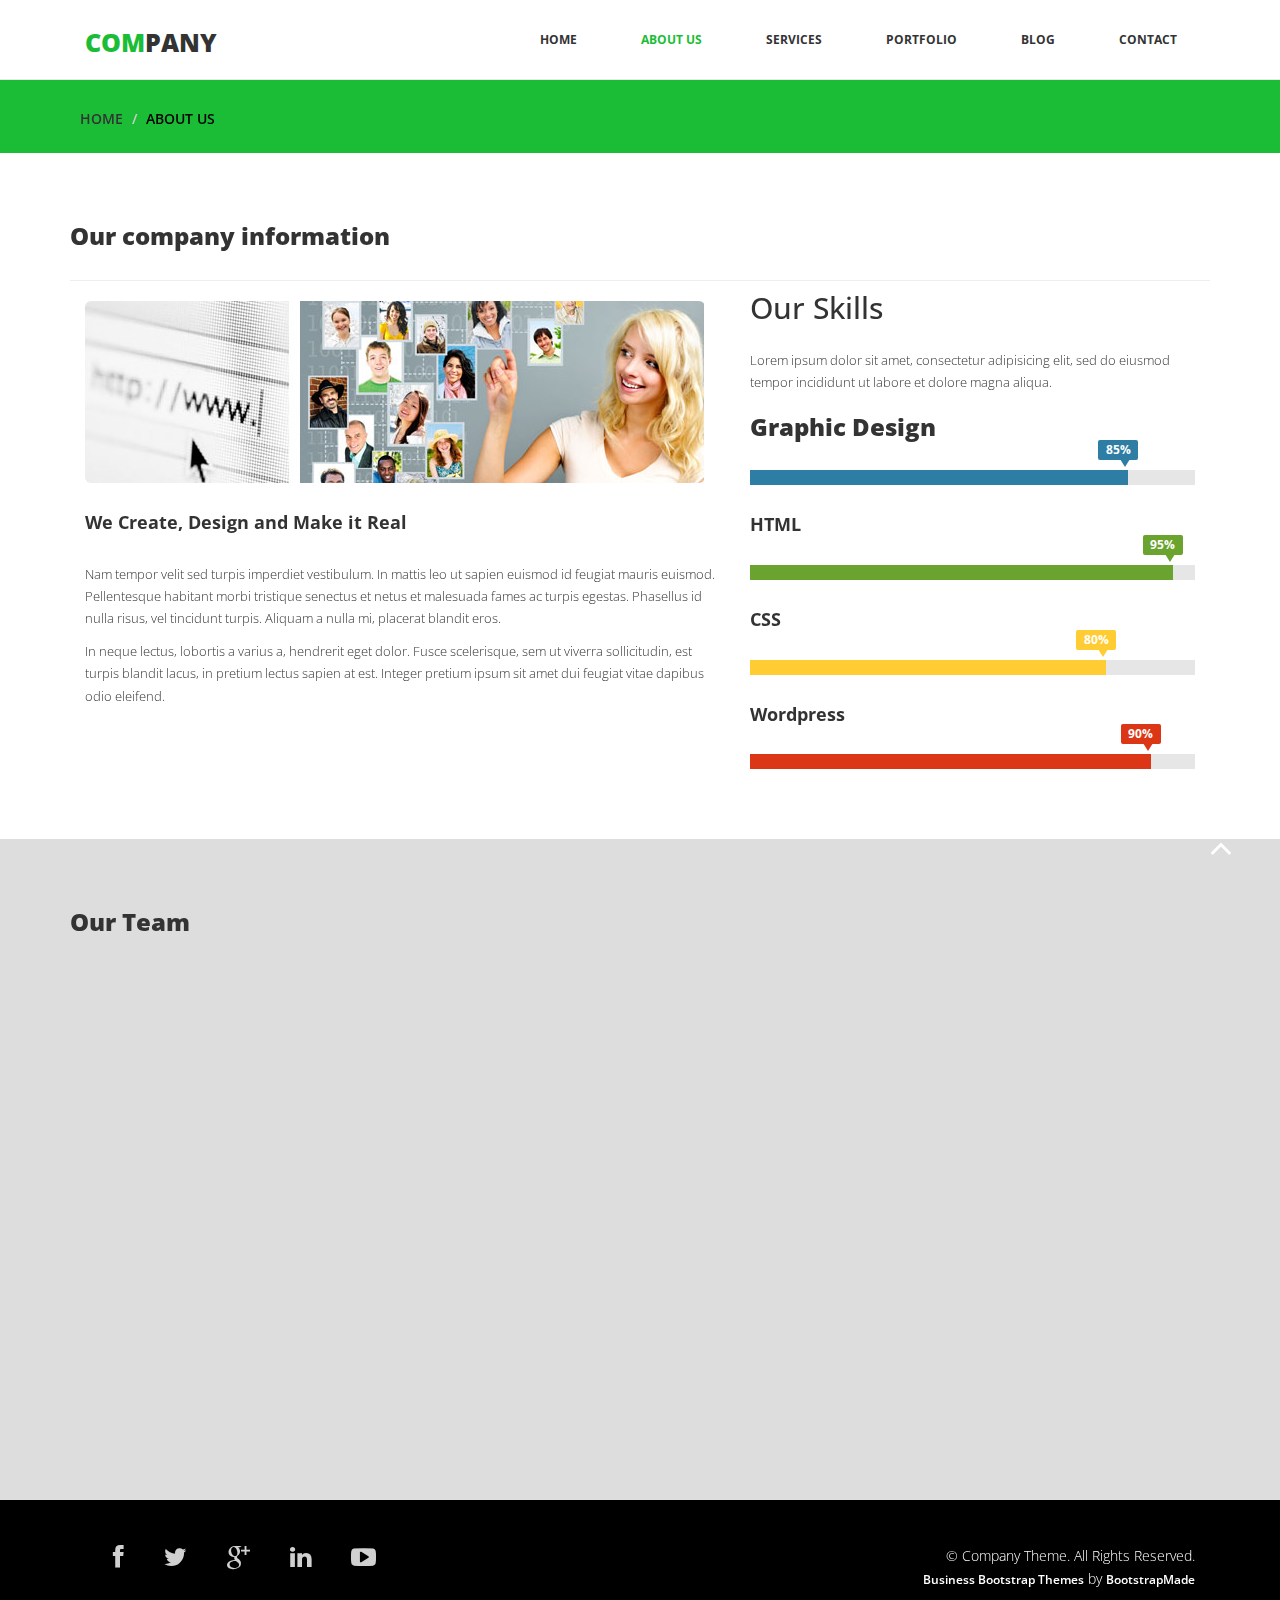
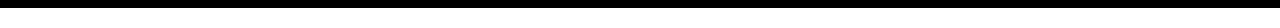
<file: about.html>
<!DOCTYPE html>
<html lang="en">
  <head>
    <meta charset="utf-8">
    <meta http-equiv="X-UA-Compatible" content="IE=edge">
    <meta name="viewport" content="width=device-width, initial-scale=1">
    <title>Company-HTML Bootstrap theme</title>

    <!-- Bootstrap -->
    <link href="css/bootstrap.min.css" rel="stylesheet">
	<link rel="stylesheet" href="css/font-awesome.min.css">
	<link rel="stylesheet" href="css/animate.css">
	<link href="css/prettyPhoto.css" rel="stylesheet">
	<link href="css/style.css" rel="stylesheet" />		
    <!-- =======================================================
        Theme Name: Company
        Theme URL: https://bootstrapmade.com/company-free-html-bootstrap-template/
        Author: BootstrapMade
        Author URL: https://bootstrapmade.com
    ======================================================= -->
  </head>
  <body>
	<header>		
		<nav class="navbar navbar-default navbar-fixed-top" role="navigation">
			<div class="navigation">
				<div class="container">					
					<div class="navbar-header">
						<button type="button" class="navbar-toggle collapsed" data-toggle="collapse" data-target=".navbar-collapse.collapse">
							<span class="sr-only">Toggle navigation</span>
							<span class="icon-bar"></span>
							<span class="icon-bar"></span>
							<span class="icon-bar"></span>
						</button>
						<div class="navbar-brand">
							<a href="index.html"><h1><span>Com</span>pany</h1></a>
						</div>
					</div>
					
					<div class="navbar-collapse collapse">							
						<div class="menu">
							<ul class="nav nav-tabs" role="tablist">
								<li role="presentation"><a href="index.html">Home</a></li>
								<li role="presentation"><a href="about.html" class="active">About Us</a></li>
								<li role="presentation"><a href="services.html">Services</a></li>								
								<li role="presentation"><a href="portfolio.html">Portfolio</a></li>
								<li role="presentation"><a href="blog.html">Blog</a></li>
								<li role="presentation"><a href="contact.html">Contact</a></li>						
							</ul>
						</div>
					</div>						
				</div>
			</div>	
		</nav>		
	</header>
	
	<div id="breadcrumb">
		<div class="container">	
			<div class="breadcrumb">							
				<li><a href="index.html">Home</a></li>
				<li>About Us</li>			
			</div>		
		</div>	
	</div>
	
	<div class="aboutus">
		<div class="container">
			<h3>Our company information</h3>
			<hr>
			<div class="col-md-7 wow fadeInDown" data-wow-duration="1000ms" data-wow-delay="300ms">
				<img src="images/7.jpg" class="img-responsive">
				<h4>We Create, Design and Make it Real</h4>
				<p>Nam tempor velit sed turpis imperdiet vestibulum. In mattis leo ut sapien euismod id feugiat mauris euismod. 
				Pellentesque habitant morbi tristique senectus et netus et malesuada fames ac turpis egestas. 
				Phasellus id nulla risus, vel tincidunt turpis. Aliquam a nulla mi, placerat blandit eros. </p>
				<p>In neque lectus, lobortis a varius a, hendrerit eget dolor. Fusce scelerisque, sem ut viverra sollicitudin, est turpis blandit lacus,
				in pretium lectus sapien at est. 
				Integer pretium ipsum sit amet dui feugiat vitae dapibus odio eleifend.</p>
			</div>
			<div class="col-md-5 wow fadeInDown" data-wow-duration="1000ms" data-wow-delay="600ms">
				<div class="skill">
					<h2>Our Skills</h2>
					<p>Lorem ipsum dolor sit amet, consectetur adipisicing elit, sed do eiusmod tempor incididunt ut labore et dolore magna aliqua.</p>

					<div class="progress-wrap">
						<h3>Graphic Design</h3>
						<div class="progress">
						  <div class="progress-bar  color1" role="progressbar" aria-valuenow="40" aria-valuemin="0" aria-valuemax="100" style="width: 85%">
							<span class="bar-width">85%</span>
						  </div>

						</div>
					</div>

					<div class="progress-wrap">
						<h4>HTML</h4>
						<div class="progress">
						  <div class="progress-bar color2" role="progressbar" aria-valuenow="20" aria-valuemin="0" aria-valuemax="100" style="width: 95%">
						   <span class="bar-width">95%</span>
						  </div>
						</div>
					</div>

					<div class="progress-wrap">
						<h4>CSS</h4>
						<div class="progress">
						  <div class="progress-bar color3" role="progressbar" aria-valuenow="60" aria-valuemin="0" aria-valuemax="100" style="width: 80%">
							<span class="bar-width">80%</span>
						  </div>
						</div>
					</div>

					<div class="progress-wrap">
						<h4>Wordpress</h4>
						<div class="progress">
						  <div class="progress-bar color4" role="progressbar" aria-valuenow="80" aria-valuemin="0" aria-valuemax="100" style="width: 90%">
							<span class="bar-width">90%</span>
						  </div>
						</div>
					</div>
				</div>				
			</div>
		</div>
	</div>
	
	<div class="our-team">
		<div class="container">
			<h3>Our Team</h3>	
			<div class="text-center">
				<div class="col-md-4 wow fadeInDown" data-wow-duration="1000ms" data-wow-delay="300ms">
					<img src="images/services/1.jpg" alt="" >
					<h4>John Doe</h4>
					<p>Lorem ipsum dolor sit amet consectetur adipisicing eil sed deiusmod tempor</p>
				</div>
				<div class="col-md-4 wow fadeInDown" data-wow-duration="1000ms" data-wow-delay="600ms">
					<img src="images/services/2.jpg" alt="" >
					<h4>John Doe</h4>
					<p>Lorem ipsum dolor sit amet consectetur adipisicing eil sed deiusmod tempor</p>
				</div>
				<div class="col-md-4 wow fadeInDown" data-wow-duration="1000ms" data-wow-delay="900ms">
					<img src="images/services/3.jpg" alt="" >
					<h4>John Doe</h4>
					<p>Lorem ipsum dolor sit amet consectetur adipisicing eil sed deiusmod tempor</p>
				</div>
			</div>
		</div>
	</div>
	
	<footer>
		<div class="footer">
			<div class="container">
				<div class="social-icon">
					<div class="col-md-4">
						<ul class="social-network">
							<li><a href="#" class="fb tool-tip" title="Facebook"><i class="fa fa-facebook"></i></a></li>
							<li><a href="#" class="twitter tool-tip" title="Twitter"><i class="fa fa-twitter"></i></a></li>
							<li><a href="#" class="gplus tool-tip" title="Google Plus"><i class="fa fa-google-plus"></i></a></li>
							<li><a href="#" class="linkedin tool-tip" title="Linkedin"><i class="fa fa-linkedin"></i></a></li>
							<li><a href="#" class="ytube tool-tip" title="You Tube"><i class="fa fa-youtube-play"></i></a></li>
						</ul>	
					</div>
				</div>
				
				<div class="col-md-4 col-md-offset-4">
					<div class="copyright">
						&copy; Company Theme. All Rights Reserved.
                        <div class="credits">
                            <!-- 
                                All the links in the footer should remain intact. 
                                You can delete the links only if you purchased the pro version.
                                Licensing information: https://bootstrapmade.com/license/
                                Purchase the pro version with working PHP/AJAX contact form: https://bootstrapmade.com/buy/?theme=Company
                            -->
                            <a href="https://bootstrapmade.com/free-business-bootstrap-themes-website-templates/">Business Bootstrap Themes</a> by <a href="https://bootstrapmade.com/">BootstrapMade</a>
                        </div>
					</div>
				</div>						
			</div>
			<div class="pull-right">
				<a href="#home" class="scrollup"><i class="fa fa-angle-up fa-3x"></i></a>
			</div>
		</div>
	</footer>
	
   <!-- jQuery (necessary for Bootstrap's JavaScript plugins) -->
	<script src="js/jquery-2.1.1.min.js"></script>	
    <!-- Include all compiled plugins (below), or include individual files as needed -->
    <script src="js/bootstrap.min.js"></script>
	<script src="js/jquery.prettyPhoto.js"></script>
    <script src="js/jquery.isotope.min.js"></script>  
	<script src="js/wow.min.js"></script>
	<script src="js/functions.js"></script>
	
</body>
</html>
</file>
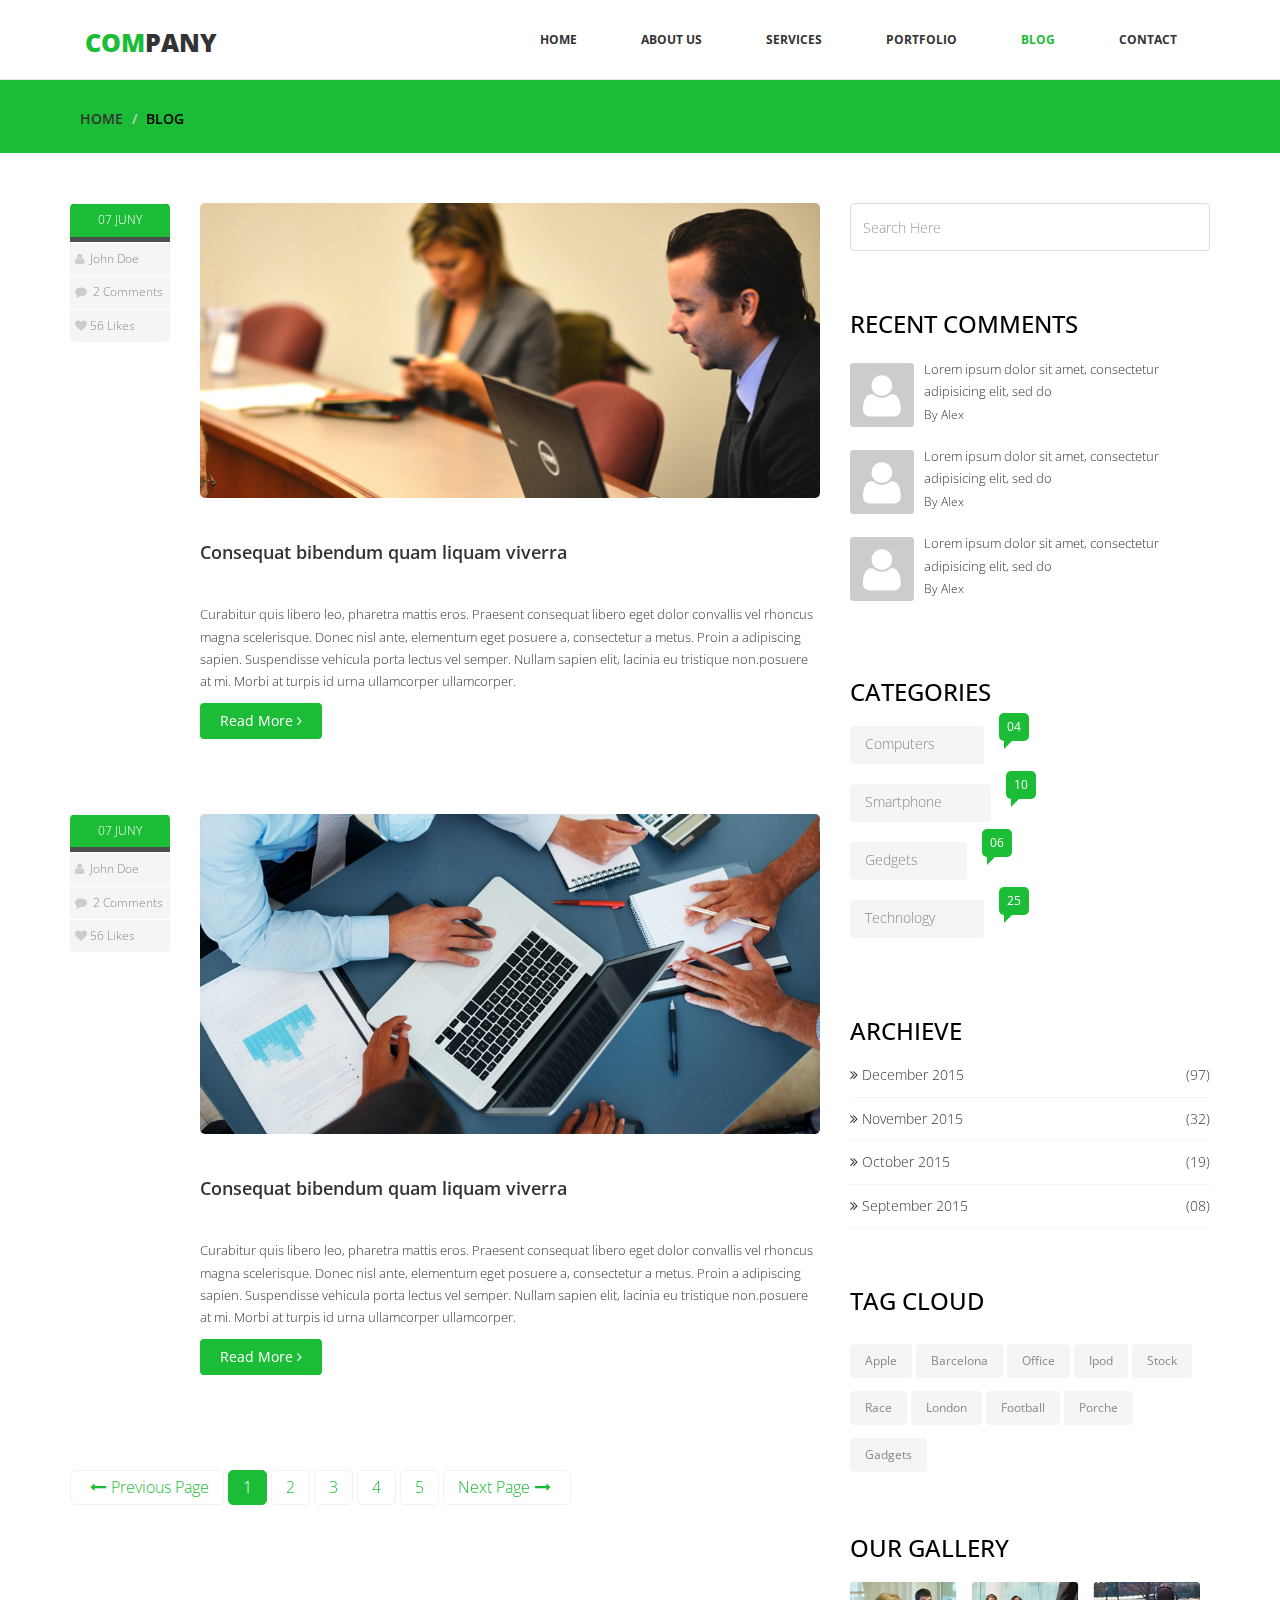
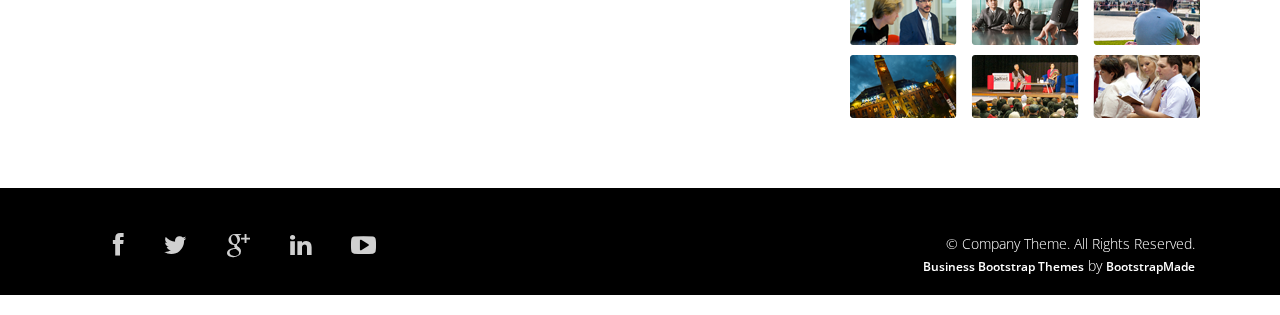
<file: blog.html>
<!DOCTYPE html>
<html lang="en">
  <head>
    <meta charset="utf-8">
    <meta http-equiv="X-UA-Compatible" content="IE=edge">
    <meta name="viewport" content="width=device-width, initial-scale=1">
   <title>Company-HTML Bootstrap theme</title>

    <!-- Bootstrap -->
    <link href="css/bootstrap.min.css" rel="stylesheet">
	<link rel="stylesheet" href="css/font-awesome.min.css">
	<link rel="stylesheet" href="css/animate.css">
	<link href="css/prettyPhoto.css" rel="stylesheet">
	<link href="css/style.css" rel="stylesheet" />		
    <!-- =======================================================
        Theme Name: Company
        Theme URL: https://bootstrapmade.com/company-free-html-bootstrap-template/
        Author: BootstrapMade
        Author URL: https://bootstrapmade.com
    ======================================================= -->
  </head>
  <body>
	<header>		
		<nav class="navbar navbar-default navbar-fixed-top" role="navigation">
			<div class="navigation">
				<div class="container">					
					<div class="navbar-header">
						<button type="button" class="navbar-toggle collapsed" data-toggle="collapse" data-target=".navbar-collapse.collapse">
							<span class="sr-only">Toggle navigation</span>
							<span class="icon-bar"></span>
							<span class="icon-bar"></span>
							<span class="icon-bar"></span>
						</button>
						<div class="navbar-brand">
							<a href="index.html"><h1><span>Com</span>pany</h1></a>
						</div>
					</div>
					
					<div class="navbar-collapse collapse">							
						<div class="menu">
							<ul class="nav nav-tabs" role="tablist">
								<li role="presentation"><a href="index.html">Home</a></li>
								<li role="presentation"><a href="about.html">About Us</a></li>
								<li role="presentation"><a href="services.html">Services</a></li>								
								<li role="presentation"><a href="portfolio.html">Portfolio</a></li>
								<li role="presentation"><a href="blog.html" class="active">Blog</a></li>
								<li role="presentation"><a href="contact.html">Contact</a></li>						
							</ul>
						</div>
					</div>						
				</div>
			</div>	
		</nav>		
	</header>
	
	<div id="breadcrumb">
		<div class="container">	
			<div class="breadcrumb">							
				<li><a href="index.html">Home</a></li>
				<li>Blog</li>			
			</div>		
		</div>	
	</div>
	
	<section id="blog" class="container">
        <div class="blog">
            <div class="row">
                 <div class="col-md-8">
                    <div class="blog-item">
                        <div class="row">
                            <div class="col-xs-12 col-sm-2">
                                <div class="entry-meta">
                                    <span id="publish_date">07  JUNY</span>
                                    <span><i class="fa fa-user"></i> <a href="#">John Doe</a></span>
                                    <span><i class="fa fa-comment"></i> <a href="#">2 Comments</a></span>
                                    <span><i class="fa fa-heart"></i><a href="#">56 Likes</a></span>
                                </div>
                            </div>
                                
                            <div class="col-xs-12 col-sm-10 blog-content">
                                <a href="#"><img class="img-responsive img-blog" src="images/blog/blog1.jpg" width="100%" alt="" /></a>
                                <h4>Consequat bibendum quam liquam viverra</h4>
                                <p>Curabitur quis libero leo, pharetra mattis eros. Praesent consequat libero eget dolor convallis vel rhoncus magna scelerisque. Donec nisl ante, elementum eget posuere a, consectetur a metus. Proin a adipiscing sapien. Suspendisse vehicula porta lectus vel semper. Nullam sapien elit, lacinia eu tristique non.posuere at mi. Morbi at turpis id urna ullamcorper ullamcorper.</p>
                                <a class="btn btn-primary readmore">Read More <i class="fa fa-angle-right"></i></a>
                            </div>
                        </div>    
                    </div><!--/.blog-item-->
                        
                    <div class="blog-item">
                        <div class="row">
                             <div class="col-sm-2">
                                <div class="entry-meta"> 
                                    <span id="publish_date">07  JUNY</span>
                                    <span><i class="fa fa-user"></i> <a href="#">John Doe</a></span>
                                    <span><i class="fa fa-comment"></i> <a href="#">2 Comments</a></span>
                                    <span><i class="fa fa-heart"></i><a href="#">56 Likes</a></span>
                                </div>
                            </div>
                            <div class="col-sm-10 blog-content">
                                <a href=""><img class="img-responsive img-blog" src="images/3.jpg" width="100%" alt="" /></a>
                                <h4>Consequat bibendum quam liquam viverra</h4>
                                <p>Curabitur quis libero leo, pharetra mattis eros. Praesent consequat libero eget dolor convallis vel rhoncus magna scelerisque. Donec nisl ante, elementum eget posuere a, consectetur a metus. Proin a adipiscing sapien. Suspendisse vehicula porta lectus vel semper. Nullam sapien elit, lacinia eu tristique non.posuere at mi. Morbi at turpis id urna ullamcorper ullamcorper.</p>
                                <a class="btn btn-primary readmore">Read More <i class="fa fa-angle-right"></i></a>
                            </div>
                        </div>    
                    </div><!--/.blog-item-->
                        
                    <ul class="pagination pagination-lg">
                        <li><a href="#"><i class="fa fa-long-arrow-left"></i>Previous Page</a></li>
                        <li class="active"><a href="#">1</a></li>
                        <li><a href="#">2</a></li>
                        <li><a href="#">3</a></li>
                        <li><a href="#">4</a></li>
                        <li><a href="#">5</a></li>
                        <li><a href="#">Next Page<i class="fa fa-long-arrow-right"></i></a></li>
                    </ul><!--/.pagination-->
                </div><!--/.col-md-8-->

                <aside class="col-md-4">
                    <div class="widget search">
                        <form role="form">
                            <input type="text" class="form-control search_box" autocomplete="off" placeholder="Search Here">
                        </form>
                    </div><!--/.search-->
    				
    				<div class="widget categories">
                        <h3>Recent Comments</h3>
                        <div class="row">
                            <div class="col-sm-12">
                                <div class="single_comments">
                                    <img src="images/blog/avatar3.png" alt=""  />
                                    <p>Lorem ipsum dolor sit amet, consectetur adipisicing elit, sed do </p>
                                    <div class="entry-meta small muted">
                                        <span>By <a href="#">Alex</a></span>
                                    </div>
                                </div>
                                <div class="single_comments">
                                    <img src="images/blog/avatar3.png" alt=""  />
                                    <p>Lorem ipsum dolor sit amet, consectetur adipisicing elit, sed do </p>
                                    <div class="entry-meta small muted">
                                        <span>By <a href="#">Alex</a></span> 
                                    </div>
                                </div>
                                <div class="single_comments">
                                    <img src="images/blog/avatar3.png" alt=""  />
                                    <p>Lorem ipsum dolor sit amet, consectetur adipisicing elit, sed do </p>
                                    <div class="entry-meta small muted">
                                        <span>By <a href="#">Alex</a></span>
                                    </div>
                                </div>
                                
                            </div>
                        </div>                     
                    </div><!--/.recent comments-->
                     

                    <div class="widget categories">
                        <h3>Categories</h3>
                        <div class="row">
                            <div class="col-sm-6">
                                <ul class="blog_category">
                                    <li><a href="#">Computers <span class="badge">04</span></a></li>
                                    <li><a href="#">Smartphone <span class="badge">10</span></a></li>
                                    <li><a href="#">Gedgets <span class="badge">06</span></a></li>
                                    <li><a href="#">Technology <span class="badge">25</span></a></li>
                                </ul>
                            </div>
                        </div>                     
                    </div><!--/.categories-->
    				
    				<div class="widget archieve">
                        <h3>Archieve</h3>
                        <div class="row">
                            <div class="col-sm-12">
                                <ul class="blog_archieve">
                                    <li><a href="#"><i class="fa fa-angle-double-right"></i> December 2015 <span class="pull-right">(97)</span></a></li>
                                    <li><a href="#"><i class="fa fa-angle-double-right"></i> November 2015 <span class="pull-right">(32)</span></a></li>
                                    <li><a href="#"><i class="fa fa-angle-double-right"></i> October 2015 <span class="pull-right">(19)</span></a></li>
                                    <li><a href="#"><i class="fa fa-angle-double-right"></i> September 2015 <span class="pull-right">(08)</span></a></li>
                                </ul>
                            </div>
                        </div>                     
                    </div><!--/.archieve-->
    				
                    <div class="widget tags">
                        <h3>Tag Cloud</h3>
                        <ul class="tag-cloud">
                            <li><a class="btn btn-xs btn-primary" href="#">Apple</a></li>
                            <li><a class="btn btn-xs btn-primary" href="#">Barcelona</a></li>
                            <li><a class="btn btn-xs btn-primary" href="#">Office</a></li>
                            <li><a class="btn btn-xs btn-primary" href="#">Ipod</a></li>
                            <li><a class="btn btn-xs btn-primary" href="#">Stock</a></li>
                            <li><a class="btn btn-xs btn-primary" href="#">Race</a></li>
                            <li><a class="btn btn-xs btn-primary" href="#">London</a></li>
                            <li><a class="btn btn-xs btn-primary" href="#">Football</a></li>
                            <li><a class="btn btn-xs btn-primary" href="#">Porche</a></li>
                            <li><a class="btn btn-xs btn-primary" href="#">Gadgets</a></li>
                        </ul>
                    </div><!--/.tags-->
    				
    				<div class="widget blog_gallery">
                        <h3>Our Gallery</h3>
                        <ul class="sidebar-gallery">
                            <li><a href="#"><img src="images/blog/gallery1.png" alt="" /></a></li>
                            <li><a href="#"><img src="images/blog/gallery2.png" alt="" /></a></li>
                            <li><a href="#"><img src="images/blog/gallery3.png" alt="" /></a></li>
                            <li><a href="#"><img src="images/blog/gallery4.png" alt="" /></a></li>
                            <li><a href="#"><img src="images/blog/gallery5.png" alt="" /></a></li>
                            <li><a href="#"><img src="images/blog/gallery6.png" alt="" /></a></li>
                        </ul>
                    </div><!--/.blog_gallery-->
    			</aside>  
            </div><!--/.row-->
        </div>
    </section><!--/#blog-->
	
	<footer>
		<div class="footer">
			<div class="container">
				<div class="social-icon">
					<div class="col-md-4">
						<ul class="social-network">
							<li><a href="#" class="fb tool-tip" title="Facebook"><i class="fa fa-facebook"></i></a></li>
							<li><a href="#" class="twitter tool-tip" title="Twitter"><i class="fa fa-twitter"></i></a></li>
							<li><a href="#" class="gplus tool-tip" title="Google Plus"><i class="fa fa-google-plus"></i></a></li>
							<li><a href="#" class="linkedin tool-tip" title="Linkedin"><i class="fa fa-linkedin"></i></a></li>
							<li><a href="#" class="ytube tool-tip" title="You Tube"><i class="fa fa-youtube-play"></i></a></li>
						</ul>	
					</div>
				</div>
				
				<div class="col-md-4 col-md-offset-4">
					<div class="copyright">
						&copy; Company Theme. All Rights Reserved.
                        <div class="credits">
                            <!-- 
                                All the links in the footer should remain intact. 
                                You can delete the links only if you purchased the pro version.
                                Licensing information: https://bootstrapmade.com/license/
                                Purchase the pro version with working PHP/AJAX contact form: https://bootstrapmade.com/buy/?theme=Company
                            -->
                            <a href="https://bootstrapmade.com/free-business-bootstrap-themes-website-templates/">Business Bootstrap Themes</a> by <a href="https://bootstrapmade.com/">BootstrapMade</a>
                        </div>
					</div>
				</div>						
			</div>
			<div class="pull-right">
				<a href="#home" class="scrollup"><i class="fa fa-angle-up fa-3x"></i></a>
			</div>
		</div>
	</footer>
	
   <!-- jQuery (necessary for Bootstrap's JavaScript plugins) -->
	<script src="js/jquery-2.1.1.min.js"></script>
	<script src="js/jquery.js"></script>	
    <!-- Include all compiled plugins (below), or include individual files as needed -->
    <script src="js/bootstrap.min.js"></script>
	<script src="js/jquery.prettyPhoto.js"></script>
    <script src="js/jquery.isotope.min.js"></script>  
	<script src="js/wow.min.js"></script>
	<script src="js/functions.js"></script>
	
</body>
</html>
</file>
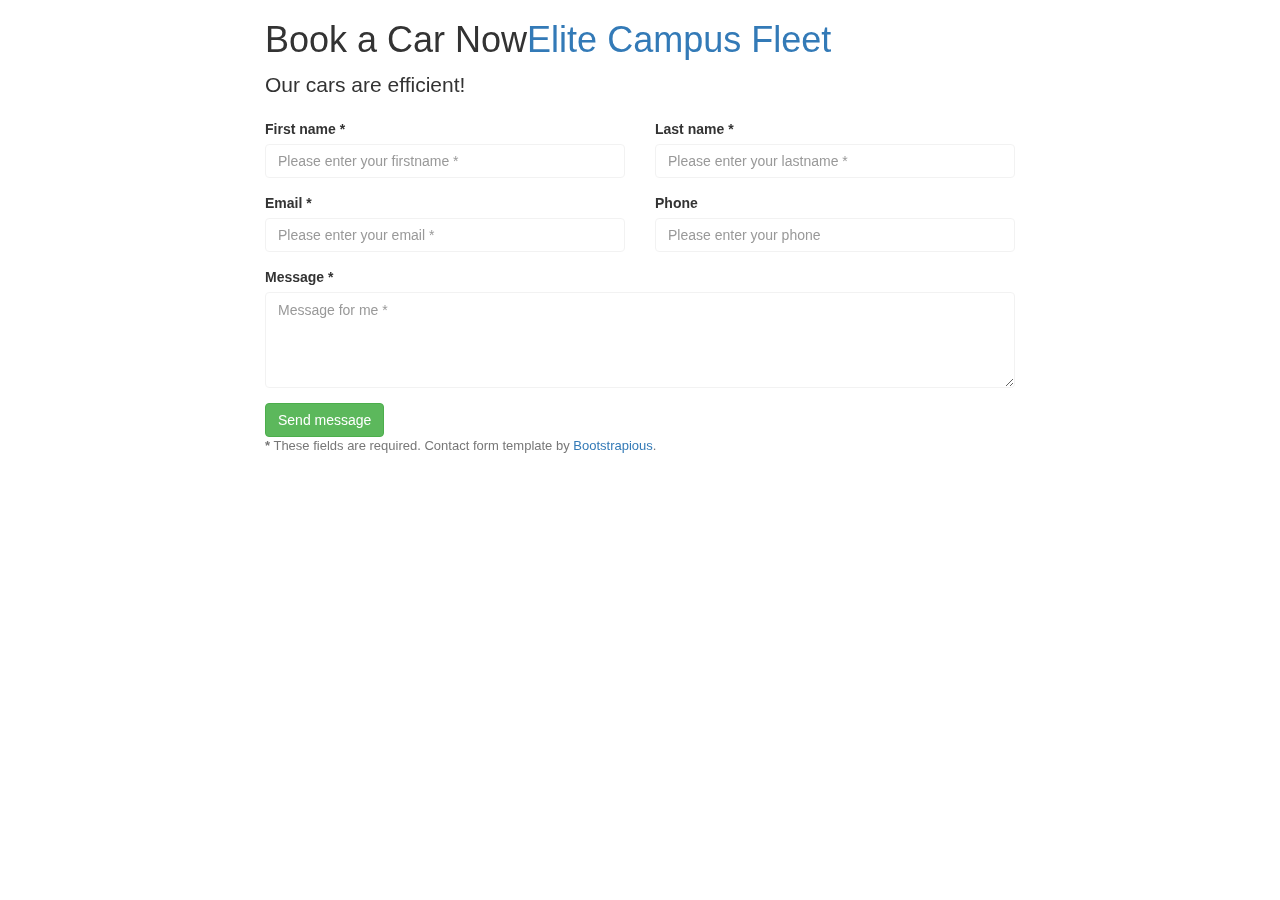
<file: getcar.html>
<!DOCTYPE html>
<html lang="en">
  <head>
    <meta charset="utf-8">
    <meta http-equiv="X-UA-Compatible" content="IE=edge">
    <meta name="viewport" content="width=device-width, initial-scale=1">
    <title>Company-HTML Bootstrap theme</title>

    <!-- Bootstrap -->
    <link href="css/bootstrap.min.css" rel="stylesheet">
	<link rel="stylesheet" href="css/font-awesome.min.css">
	<link rel="stylesheet" href="css/animate.css">
	<link href="css/prettyPhoto.css" rel="stylesheet">
	<link href="css/style.css" rel="stylesheet" />	

        <link href="https://maxcdn.bootstrapcdn.com/bootstrap/3.3.6/css/bootstrap.min.css" rel="stylesheet">
        <link href='https://fonts.googleapis.com/css?family=Lato:300,400,700' rel='stylesheet' type='text/css'>


    <body>

        <div class="container">

            <div class="row">

                <div class="col-lg-8 col-lg-offset-2">

                    <h1>Book a Car Now<a href="http://bootstrapious.com">Elite Campus Fleet</a></h1>

                    <p class="lead">Our cars are efficient!</p>

                    <!-- We're going to place the form here in the next step -->
                   <form id="contact-form" method="post" action="contact.php" role="form">

    <div class="messages"></div>

    <div class="controls">

        <div class="row">
            <div class="col-md-6">
                <div class="form-group">
                    <label for="form_name">First name *</label>
                    <input id="form_name" type="text" name="name" class="form-control" placeholder="Please enter your firstname *" required="required" data-error="Firstname is required.">
                    <div class="help-block with-errors"></div>
                </div>
            </div>
            <div class="col-md-6">
                <div class="form-group">
                    <label for="form_lastname">Last name *</label>
                    <input id="form_lastname" type="text" name="surname" class="form-control" placeholder="Please enter your lastname *" required="required" data-error="Lastname is required.">
                    <div class="help-block with-errors"></div>
                </div>
            </div>
        </div>
        <div class="row">
            <div class="col-md-6">
                <div class="form-group">
                    <label for="form_email">Email *</label>
                    <input id="form_email" type="email" name="email" class="form-control" placeholder="Please enter your email *" required="required" data-error="Valid email is required.">
                    <div class="help-block with-errors"></div>
                </div>
            </div>
            <div class="col-md-6">
                <div class="form-group">
                    <label for="form_phone">Phone</label>
                    <input id="form_phone" type="tel" name="phone" class="form-control" placeholder="Please enter your phone">
                    <div class="help-block with-errors"></div>
                </div>
            </div>
        </div>
        <div class="row">
            <div class="col-md-12">
                <div class="form-group">
                    <label for="form_message">Message *</label>
                    <textarea id="form_message" name="message" class="form-control" placeholder="Message for me *" rows="4" required="required" data-error="Please,leave us a message."></textarea>
                    <div class="help-block with-errors"></div>
                </div>
            </div>
            <div class="col-md-12">
                <input type="submit" class="btn btn-success btn-send" value="Send message">
            </div>
        </div>
        <div class="row">
            <div class="col-md-12">
                <p class="text-muted"><strong>*</strong> These fields are required. Contact form template by <a href="http://bootstrapious.com" target="_blank">Bootstrapious</a>.</p>
            </div>
        </div>
    </div>

</form>

                </div>

            </div>

        </div>



    <script src="https://code.jquery.com/jquery-1.12.0.min.js"></script>
        <script src="https://maxcdn.bootstrapcdn.com/bootstrap/3.3.6/js/bootstrap.min.js"></script>

    <!-- jQuery (necessary for Bootstrap's JavaScript plugins) -->
    <script src="js/jquery-2.1.1.min.js"></script>  
    <!-- Include all compiled plugins (below), or include individual files as needed -->
    <script src="js/bootstrap.min.js"></script>
    <script src="js/jquery.prettyPhoto.js"></script>
    <script src="js/jquery.isotope.min.js"></script>  
    <script src="js/wow.min.js"></script>
    <script src="js/functions.js"></script>
    
</body>
</html>
</file>
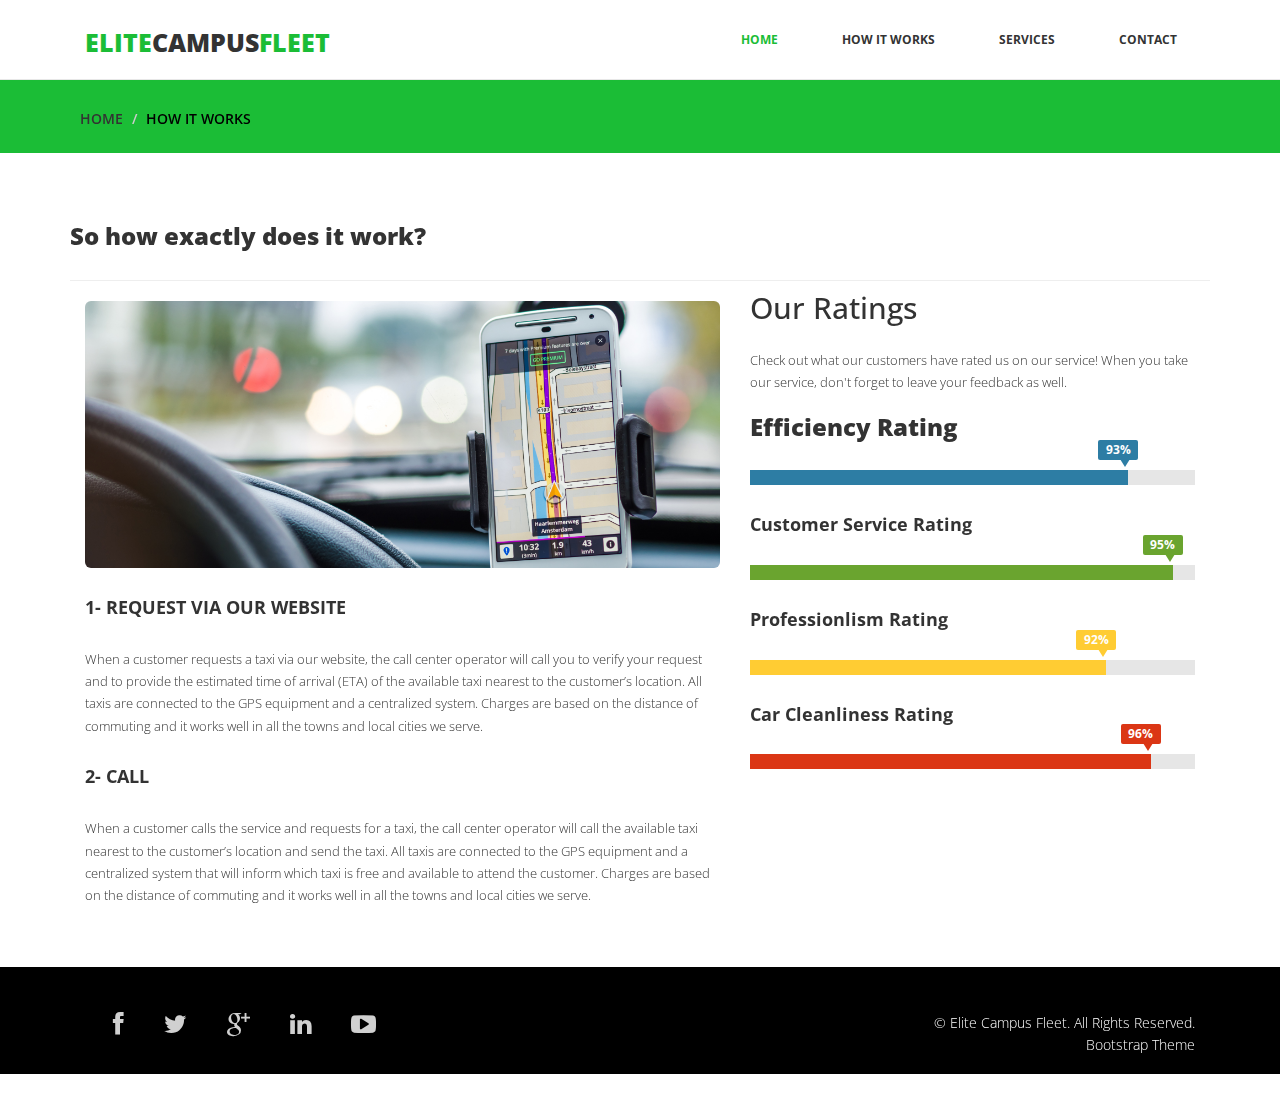
<file: howitworks.html>
<!DOCTYPE html>
<html lang="en">
  <head>
    <meta charset="utf-8">
    <meta http-equiv="X-UA-Compatible" content="IE=edge">
    <meta name="viewport" content="width=device-width, initial-scale=1">
    <title>How it Works?</title>

    <!-- Bootstrap -->
    <link href="css/bootstrap.min.css" rel="stylesheet">
	<link rel="stylesheet" href="css/font-awesome.min.css">
	<link rel="stylesheet" href="css/animate.css">
	<link href="css/prettyPhoto.css" rel="stylesheet">
	<link href="css/style.css" rel="stylesheet" />		
    <!-- =======================================================
        Theme Name: Company
        Theme URL: https://bootstrapmade.com/company-free-html-bootstrap-template/
        Author: BootstrapMade
        Author URL: https://bootstrapmade.com
    ======================================================= -->
  </head>
  <body>
	<header>		
		<nav class="navbar navbar-default navbar-fixed-top" role="navigation">
			<div class="navigation">
				<div class="container">					
					<div class="navbar-header">
						<button type="button" class="navbar-toggle collapsed" data-toggle="collapse" data-target=".navbar-collapse.collapse">
							<span class="sr-only">Toggle navigation</span>
							<span class="icon-bar"></span>
							<span class="icon-bar"></span>
							<span class="icon-bar"></span>
						</button>
							<div class="navbar-brand">
							<a href="index.html"><h1><span>Elite</span>Campus<span>Fleet</span></h1></a>
						</div>
					</div>
					
					<div class="navbar-collapse collapse">							
						<div class="menu">
							<ul class="nav nav-tabs" role="tablist">
							<li role="presentation"><a href="index.html" class="active">Home</a></li>
								<li role="presentation"><a href="howitworks.html">How it Works</a></li>
								<li role="presentation"><a href="services.html">Services</a></li>
								<li role="presentation"><a href="contact.html">Contact</a></li>						
							</ul>
						</div>
					</div>						
				</div>
			</div>	
		</nav>		
	</header>
	
	<div id="breadcrumb">
		<div class="container">	
			<div class="breadcrumb">							
				<li><a href="index.html">Home</a></li>
				<li>How it Works</li>			
			</div>		
		</div>	
	</div>
	
	<div class="aboutus">
		<div class="container">
			<h3>So how exactly does it work?</h3>
			<hr>
			<div class="col-md-7 wow fadeInDown" data-wow-duration="1000ms" data-wow-delay="300ms">
				<img src="images/navigation-car-drive-road.jpg" class="img-responsive">
				<h4>1- REQUEST VIA OUR WEBSITE</h4>
				<p>When a customer requests a taxi via our website, the call center operator will call you to verify your request and to provide the estimated time of arrival (ETA) of the available taxi nearest to the customer’s location. All taxis are connected to the GPS equipment and a centralized system. Charges are based on the distance of commuting and it works well in all the towns and local cities we serve.</p>
				<h4>2- CALL</h4>
				<p>When a customer calls the service and requests for a taxi, the call center operator will call the available taxi nearest to the customer’s location and send the taxi. All taxis are connected to the GPS equipment and a centralized system that will inform which taxi is free and available to attend the customer. Charges are based on the distance of commuting and it works well in all the towns and local cities we serve.</p>
			</div>
			<div class="col-md-5 wow fadeInDown" data-wow-duration="1000ms" data-wow-delay="600ms">
				<div class="skill">
					<h2>Our Ratings</h2>
					<p>Check out what our customers have rated us on our service! When you take our service, don't forget to leave your feedback as well.</p>

					<div class="progress-wrap">
						<h3>Efficiency Rating</h3>
						<div class="progress">
						  <div class="progress-bar  color1" role="progressbar" aria-valuenow="40" aria-valuemin="0" aria-valuemax="100" style="width: 85%">
							<span class="bar-width">93%</span>
						  </div>

						</div>
					</div>

					<div class="progress-wrap">
						<h4>Customer Service Rating</h4>
						<div class="progress">
						  <div class="progress-bar color2" role="progressbar" aria-valuenow="20" aria-valuemin="0" aria-valuemax="100" style="width: 95%">
						   <span class="bar-width">95%</span>
						  </div>
						</div>
					</div>

					<div class="progress-wrap">
						<h4>Professionlism Rating</h4>
						<div class="progress">
						  <div class="progress-bar color3" role="progressbar" aria-valuenow="60" aria-valuemin="0" aria-valuemax="100" style="width: 80%">
							<span class="bar-width">92%</span>
						  </div>
						</div>
					</div>

					<div class="progress-wrap">
						<h4>Car Cleanliness Rating</h4>
						<div class="progress">
						  <div class="progress-bar color4" role="progressbar" aria-valuenow="80" aria-valuemin="0" aria-valuemax="100" style="width: 90%">
							<span class="bar-width">96%</span>
						  </div>
						</div>
					</div>
				</div>				
			</div>
		</div>
	</div>
	
	<!--<div class="our-team">
		<div class="container">
			<h3>Our Team</h3>	
			<div class="text-center">
				<div class="col-md-4 wow fadeInDown" data-wow-duration="1000ms" data-wow-delay="300ms">
					<img src="images/services/1.jpg" alt="" >
					<h4>John Doe</h4>
					<p>Lorem ipsum dolor sit amet consectetur adipisicing eil sed deiusmod tempor</p>
				</div>
				<div class="col-md-4 wow fadeInDown" data-wow-duration="1000ms" data-wow-delay="600ms">
					<img src="images/services/2.jpg" alt="" >
					<h4>John Doe</h4>
					<p>Lorem ipsum dolor sit amet consectetur adipisicing eil sed deiusmod tempor</p>
				</div>
				<div class="col-md-4 wow fadeInDown" data-wow-duration="1000ms" data-wow-delay="900ms">
					<img src="images/services/3.jpg" alt="" >
					<h4>John Doe</h4>
					<p>Lorem ipsum dolor sit amet consectetur adipisicing eil sed deiusmod tempor</p>
				</div>
			</div>
		</div>
	</div>-->
	
	<footer>
		<div class="footer">
			<div class="container">
				<div class="social-icon">
					<div class="col-md-4">
						<ul class="social-network">
							<li><a href="#" class="fb tool-tip" title="Facebook"><i class="fa fa-facebook"></i></a></li>
							<li><a href="#" class="twitter tool-tip" title="Twitter"><i class="fa fa-twitter"></i></a></li>
							<li><a href="#" class="gplus tool-tip" title="Google Plus"><i class="fa fa-google-plus"></i></a></li>
							<li><a href="#" class="linkedin tool-tip" title="Linkedin"><i class="fa fa-linkedin"></i></a></li>
							<li><a href="#" class="ytube tool-tip" title="You Tube"><i class="fa fa-youtube-play"></i></a></li>
						</ul>	
					</div>
				</div>
				
					<div class="col-md-4 col-md-offset-4">
					<div class="copyright">
						&copy; Elite Campus Fleet. All Rights Reserved.
                        <div class="credits">
                            <!-- 
                                All the links in the footer should remain intact. 
                                You can delete the links only if you purchased the pro version.
                                Licensing information: https://bootstrapmade.com/license/
                                Purchase the pro version with working PHP/AJAX contact form: https://bootstrapmade.com/buy/?theme=Company
                            -->
                            <a href="https://bootstrapmade.com/free-business-bootstrap-themes-website-templates/"></a>Bootstrap Theme<a href="https://bootstrapmade.com/"></a>
                        </div>
					</div>
				</div>						
			</div>
			<div class="pull-right">
				<a href="#home" class="scrollup"><i class="fa fa-angle-up fa-3x"></i></a>
			</div>
		</div>
	</footer>
	
   <!-- jQuery (necessary for Bootstrap's JavaScript plugins) -->
	<script src="js/jquery-2.1.1.min.js"></script>	
    <!-- Include all compiled plugins (below), or include individual files as needed -->
    <script src="js/bootstrap.min.js"></script>
	<script src="js/jquery.prettyPhoto.js"></script>
    <script src="js/jquery.isotope.min.js"></script>  
	<script src="js/wow.min.js"></script>
	<script src="js/functions.js"></script>
	
</body>
</html>
</file>
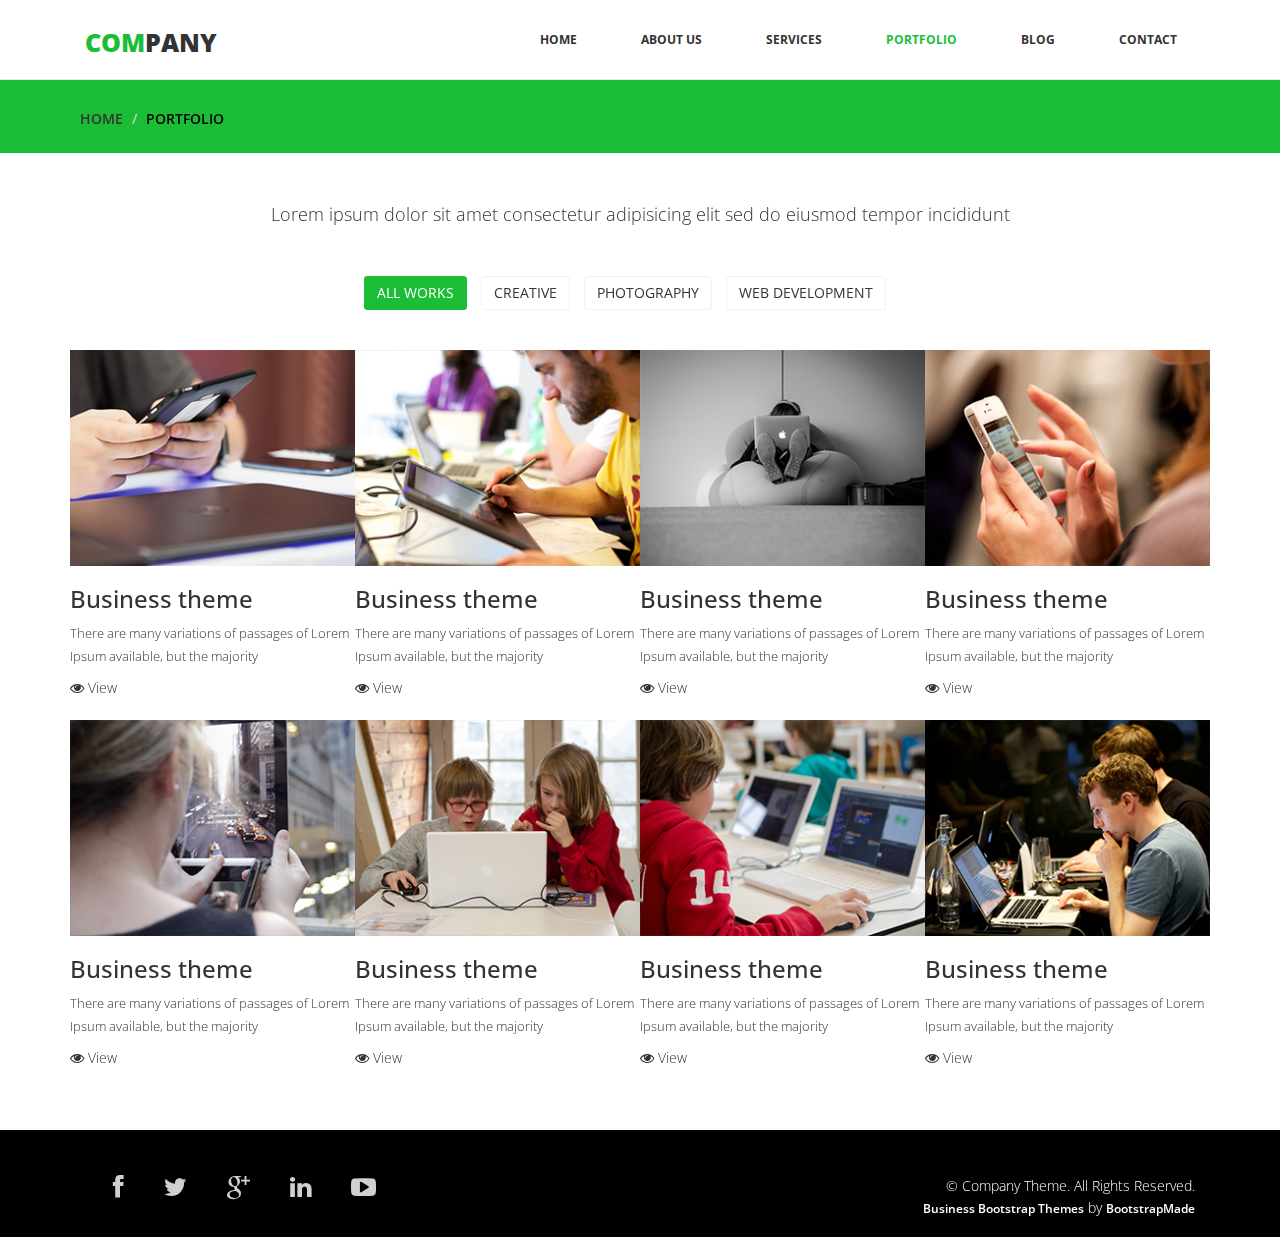
<file: portfolio.html>
<!DOCTYPE html>
<html lang="en">
  <head>
    <meta charset="utf-8">
    <meta http-equiv="X-UA-Compatible" content="IE=edge">
    <meta name="viewport" content="width=device-width, initial-scale=1">
    <title>Company-HTML Bootstrap theme</title>

    <!-- Bootstrap -->
    <link href="css/bootstrap.min.css" rel="stylesheet">
	<link rel="stylesheet" href="css/font-awesome.min.css">
	<link rel="stylesheet" href="css/animate.css">
	<link href="css/prettyPhoto.css" rel="stylesheet">
	<link href="css/style.css" rel="stylesheet" />	
    <!-- =======================================================
        Theme Name: Company
        Theme URL: https://bootstrapmade.com/company-free-html-bootstrap-template/
        Author: BootstrapMade
        Author URL: https://bootstrapmade.com
    ======================================================= -->
  </head>
  <body>
	<header>		
		<nav class="navbar navbar-default navbar-fixed-top" role="navigation">
			<div class="navigation">
				<div class="container">					
					<div class="navbar-header">
						<button type="button" class="navbar-toggle collapsed" data-toggle="collapse" data-target=".navbar-collapse.collapse">
							<span class="sr-only">Toggle navigation</span>
							<span class="icon-bar"></span>
							<span class="icon-bar"></span>
							<span class="icon-bar"></span>
						</button>
						<div class="navbar-brand">
							<a href="index.html"><h1><span>Com</span>pany</h1></a>
						</div>
					</div>
					
					<div class="navbar-collapse collapse">							
						<div class="menu">
							<ul class="nav nav-tabs" role="tablist">
								<li role="presentation"><a href="index.html">Home</a></li>
								<li role="presentation"><a href="about.html">About Us</a></li>
								<li role="presentation"><a href="services.html">Services</a></li>								
								<li role="presentation"><a href="portfolio.html" class="active">Portfolio</a></li>
								<li role="presentation"><a href="blog.html">Blog</a></li>
								<li role="presentation"><a href="contact.html">Contact</a></li>						
							</ul>
						</div>
					</div>						
				</div>
			</div>	
		</nav>		
	</header>
	
	<div id="breadcrumb">
		<div class="container">	
			<div class="breadcrumb">							
				<li><a href="index.html">Home</a></li>
				<li>Portfolio</li>			
			</div>		
		</div>	
	</div>
	
	<section id="portfolio">	
        <div class="container">
            <div class="center">
               <p>Lorem ipsum dolor sit amet consectetur adipisicing elit sed do eiusmod tempor incididunt</p>
            </div>

            <ul class="portfolio-filter text-center">
                <li><a class="btn btn-default active" href="#" data-filter="*">All Works</a></li>
                <li><a class="btn btn-default" href="#" data-filter=".bootstrap">Creative</a></li>
                <li><a class="btn btn-default" href="#" data-filter=".html">Photography</a></li>
                <li><a class="btn btn-default" href="#" data-filter=".wordpress">Web Development</a></li>
            </ul><!--/#portfolio-filter-->
		</div>
		<div class="container">
            <div class="">
                <div class="portfolio-items">
                    <div class="portfolio-item apps col-xs-12 col-sm-4 col-md-3">
                        <div class="recent-work-wrap">
                            <img class="img-responsive" src="images/portfolio/recent/item1.png" alt="">
                            <div class="overlay">
                                <div class="recent-work-inner">
                                    <h3><a href="#">Business theme</a></h3>
                                    <p>There are many variations of passages of Lorem Ipsum available, but the majority</p>
                                    <a class="preview" href="images/portfolio/full/item1.png" rel="prettyPhoto"><i class="fa fa-eye"></i> View</a>
                                </div> 
                            </div>
                        </div>
                    </div><!--/.portfolio-item-->

                    <div class="portfolio-item joomla bootstrap col-xs-12 col-sm-4 col-md-3">
                        <div class="recent-work-wrap">
                            <img class="img-responsive" src="images/portfolio/recent/item2.png" alt="">
                            <div class="overlay">
                                <div class="recent-work-inner">
                                    <h3><a href="#">Business theme</a></h3>
                                    <p>There are many variations of passages of Lorem Ipsum available, but the majority</p>
                                    <a class="preview" href="images/portfolio/full/item2.png" rel="prettyPhoto"><i class="fa fa-eye"></i> View</a>
                                </div> 
                            </div>
                        </div>          
                    </div><!--/.portfolio-item-->

                    <div class="portfolio-item bootstrap wordpress col-xs-12 col-sm-4 col-md-3">
                        <div class="recent-work-wrap">
                            <img class="img-responsive" src="images/portfolio/recent/item3.png" alt="">
                            <div class="overlay">
                                <div class="recent-work-inner">
                                    <h3><a href="#">Business theme</a></h3>
                                    <p>There are many variations of passages of Lorem Ipsum available, but the majority</p>
                                    <a class="preview" href="images/portfolio/full/item3.png" rel="prettyPhoto"><i class="fa fa-eye"></i> View</a>
                                </div> 
                            </div>
                        </div>        
                    </div><!--/.portfolio-item-->

                    <div class="portfolio-item joomla wordpress apps col-xs-12 col-sm-4 col-md-3">
                        <div class="recent-work-wrap">
                            <img class="img-responsive" src="images/portfolio/recent/item4.png" alt="">
                            <div class="overlay">
                                <div class="recent-work-inner">
                                    <h3><a href="#">Business theme</a></h3>
                                    <p>There are many variations of passages of Lorem Ipsum available, but the majority</p>
                                    <a class="preview" href="images/portfolio/full/item4.png" rel="prettyPhoto"><i class="fa fa-eye"></i> View</a>
                                </div> 
                            </div>
                        </div>           
                    </div><!--/.portfolio-item-->
          
                    <div class="portfolio-item joomla html bootstrap col-xs-12 col-sm-4 col-md-3">
                        <div class="recent-work-wrap">
                            <img class="img-responsive" src="images/portfolio/recent/item5.png" alt="">
                            <div class="overlay">
                                <div class="recent-work-inner">
                                    <h3><a href="#">Business theme</a></h3>
                                    <p>There are many variations of passages of Lorem Ipsum available, but the majority</p>
                                    <a class="preview" href="images/portfolio/full/item5.png" rel="prettyPhoto"><i class="fa fa-eye"></i> View</a>
                                </div> 
                            </div>
                        </div>      
                    </div><!--/.portfolio-item-->

                    <div class="portfolio-item wordpress html apps col-xs-12 col-sm-4 col-md-3">
                        <div class="recent-work-wrap">
                            <img class="img-responsive" src="images/portfolio/recent/item6.png" alt="">
                            <div class="overlay">
                                <div class="recent-work-inner">
                                    <h3><a href="#">Business theme</a></h3>
                                    <p>There are many variations of passages of Lorem Ipsum available, but the majority</p>
                                    <a class="preview" href="images/portfolio/full/item6.png" rel="prettyPhoto"><i class="fa fa-eye"></i> View</a>
                                </div> 
                            </div>
                        </div>         
                    </div><!--/.portfolio-item-->

                    <div class="portfolio-item wordpress html col-xs-12 col-sm-4 col-md-3">
                        <div class="recent-work-wrap">
                            <img class="img-responsive" src="images/portfolio/recent/item7.png" alt="">
                            <div class="overlay">
                                <div class="recent-work-inner">
                                    <h3><a href="#">Business theme</a></h3>
                                    <p>There are many variations of passages of Lorem Ipsum available, but the majority</p>
                                    <a class="preview" href="images/portfolio/full/item7.png" rel="prettyPhoto"><i class="fa fa-eye"></i> View</a>
                                </div> 
                            </div>
                        </div>          
                    </div><!--/.portfolio-item-->

                    <div class="portfolio-item wordpress html bootstrap col-xs-12 col-sm-4 col-md-3">
                        <div class="recent-work-wrap">
                            <img class="img-responsive" src="images/portfolio/recent/item8.png" alt="">
                            <div class="overlay">
                                <div class="recent-work-inner">
                                    <h3><a href="#">Business theme</a></h3>
                                    <p>There are many variations of passages of Lorem Ipsum available, but the majority</p>
                                    <a class="preview" href="images/portfolio/full/item8.png" rel="prettyPhoto"><i class="fa fa-eye"></i> View</a>
                                </div> 
                            </div>
                        </div>          
                    </div><!--/.portfolio-item-->
                </div>
            </div>
        </div>
    </section><!--/#portfolio-item-->
	

	<footer>
		<div class="footer">
			<div class="container">
				<div class="social-icon">
					<div class="col-md-4">
						<ul class="social-network">
							<li><a href="#" class="fb tool-tip" title="Facebook"><i class="fa fa-facebook"></i></a></li>
							<li><a href="#" class="twitter tool-tip" title="Twitter"><i class="fa fa-twitter"></i></a></li>
							<li><a href="#" class="gplus tool-tip" title="Google Plus"><i class="fa fa-google-plus"></i></a></li>
							<li><a href="#" class="linkedin tool-tip" title="Linkedin"><i class="fa fa-linkedin"></i></a></li>
							<li><a href="#" class="ytube tool-tip" title="You Tube"><i class="fa fa-youtube-play"></i></a></li>
						</ul>	
					</div>
				</div>
				
				<div class="col-md-4 col-md-offset-4">
					<div class="copyright">
						&copy; Company Theme. All Rights Reserved.
                        <div class="credits">
                            <!-- 
                                All the links in the footer should remain intact. 
                                You can delete the links only if you purchased the pro version.
                                Licensing information: https://bootstrapmade.com/license/
                                Purchase the pro version with working PHP/AJAX contact form: https://bootstrapmade.com/buy/?theme=Company
                            -->
                            <a href="https://bootstrapmade.com/free-business-bootstrap-themes-website-templates/">Business Bootstrap Themes</a> by <a href="https://bootstrapmade.com/">BootstrapMade</a>
                        </div>
					</div>
				</div>						
			</div>
			<div class="pull-right">
				<a href="#home" class="scrollup"><i class="fa fa-angle-up fa-3x"></i></a>
			</div>
		</div>
	</footer>
	
    <!-- jQuery (necessary for Bootstrap's JavaScript plugins) -->
	<script src="js/jquery-2.1.1.min.js"></script>	
    <!-- Include all compiled plugins (below), or include individual files as needed -->
    <script src="js/bootstrap.min.js"></script>
	<script src="js/jquery.prettyPhoto.js"></script>
    <script src="js/jquery.isotope.min.js"></script>  
	<script src="js/wow.min.js"></script>
	<script src="js/functions.js"></script>
    
</body>
</html>
</file>
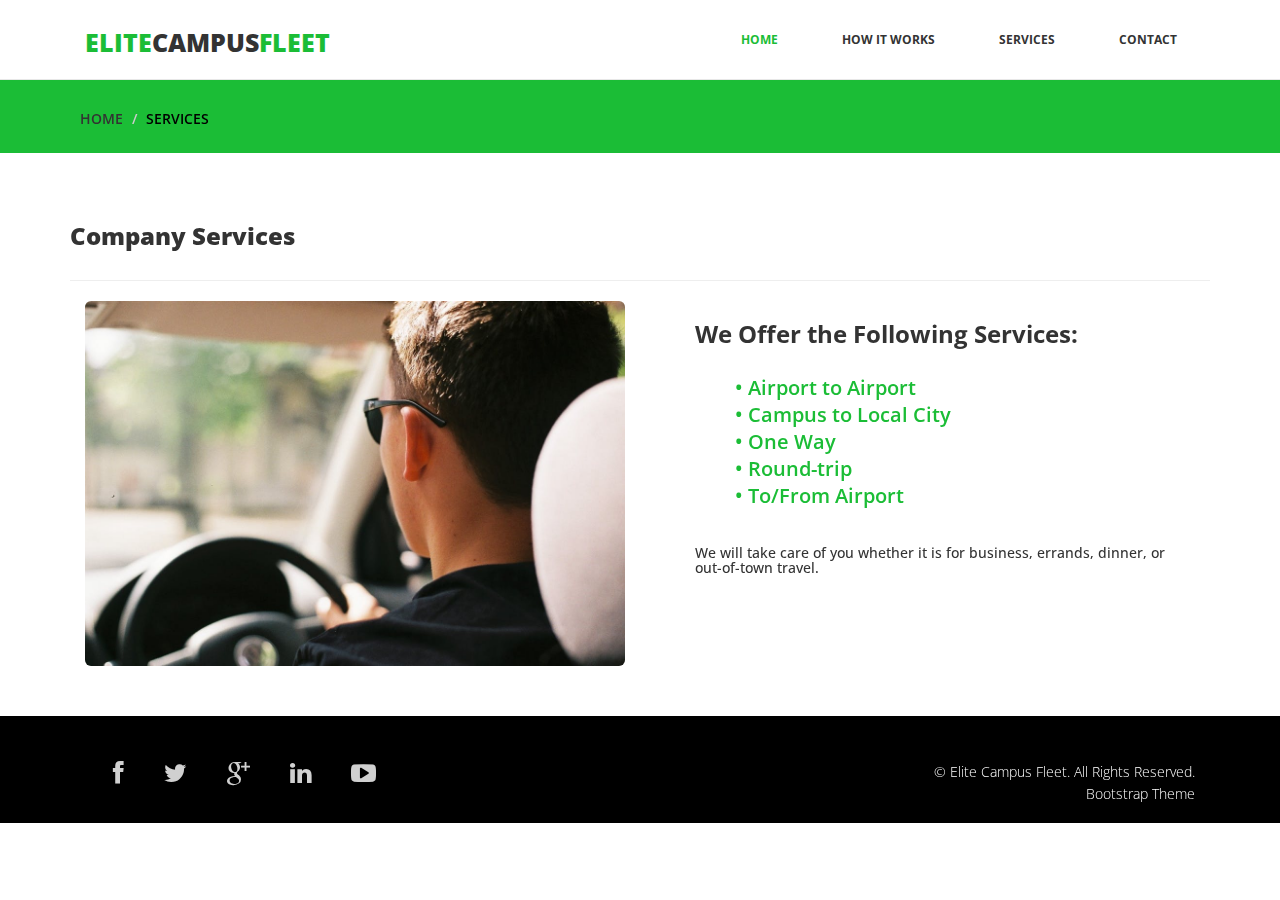
<file: services.html>
<!DOCTYPE html>
<html lang="en">
  <head>
    <meta charset="utf-8">
    <meta http-equiv="X-UA-Compatible" content="IE=edge">
    <meta name="viewport" content="width=device-width, initial-scale=1">
    <title>Company-HTML Bootstrap theme</title>

    <!-- Bootstrap -->
    <link href="css/bootstrap.min.css" rel="stylesheet">
	<link rel="stylesheet" href="css/font-awesome.min.css">
	<link rel="stylesheet" href="css/animate.css">
	<link href="css/prettyPhoto.css" rel="stylesheet">
	<link href="css/style.css" rel="stylesheet" />	
    <!-- =======================================================
        Theme Name: Company
        Theme URL: https://bootstrapmade.com/company-free-html-bootstrap-template/
        Author: BootstrapMade
        Author URL: https://bootstrapmade.com
    ======================================================= -->
  </head>
  <body>
	<header>		
		<nav class="navbar navbar-default navbar-fixed-top" role="navigation">
			<div class="navigation">
				<div class="container">					
					<div class="navbar-header">
						<button type="button" class="navbar-toggle collapsed" data-toggle="collapse" data-target=".navbar-collapse.collapse">
							<span class="sr-only">Toggle navigation</span>
							<span class="icon-bar"></span>
							<span class="icon-bar"></span>
							<span class="icon-bar"></span>
						</button>
						<div class="navbar-brand">
							<a href="index.html"><h1><span>Elite</span>Campus<span>Fleet</span></h1></a>
						</div>
					</div>
					
					<div class="navbar-collapse collapse">							
						<div class="menu">
							<ul class="nav nav-tabs" role="tablist">
							<li role="presentation"><a href="index.html" class="active">Home</a></li>
								<li role="presentation"><a href="howitworks.html">How it Works</a></li>
								<li role="presentation"><a href="services.html">Services</a></li>
								<li role="presentation"><a href="contact.html">Contact</a></li>						
							</ul>
						</div>
					</div>						
				</div>
			</div>	
		</nav>		
	</header>
	
	<div id="breadcrumb">
		<div class="container">	
			<div class="breadcrumb">							
				<li><a href="index.html">Home</a></li>
				<li>Services</li>			
			</div>		
		</div>	
	</div>
	
	<div class="services">
		<div class="container">
			<h3>Company Services</h3>
			<hr>
			<div class="col-md-6">
				<img src="images/pexels-photo-201476.jpg" class="img-responsive">
				
			</div>
			
			<div class="col-md-6">
				<div class="media">
					<ul>
						<li>
							
							<div class="media-body">

								<h3><strong>We Offer the Following Services:</strong></h3>
								<ul><h4 class="media-heading">• Airport to Airport</h4></ul>
								
							</div>
						</li>
						

						<li>
							
							<div class="media-body">
								<ul><h4 class="media-heading">• Campus to Local City</h4></ul>
								
							</div>
						</li>
						<li>
						
							<div class="media-body">
								<ul><h4 class="media-heading">• One Way</h4></ul>
								
							</div>

							</li>

							<li>
							<div class="media-body">
								<ul><h4 class="media-heading">• Round-trip</h4></ul>
								
							</div>
							</li>
							<li>

							
							<div class="media-body">
								<ul><h4 class="media-heading">• To/From Airport</h4></ul>
								
							</div>
							</li>
							<br>
						<h5>We will take care of you whether it is for business, errands, dinner, or out-of-town travel.</h5>
						</li>
					</ul>

				</div>
			</div>
		</div>
	</div>	
	
	
	
	
	<footer>
		<div class="footer">
			<div class="container">
				<div class="social-icon">
					<div class="col-md-4">
						<ul class="social-network">
							<li><a href="#" class="fb tool-tip" title="Facebook"><i class="fa fa-facebook"></i></a></li>
							<li><a href="#" class="twitter tool-tip" title="Twitter"><i class="fa fa-twitter"></i></a></li>
							<li><a href="#" class="gplus tool-tip" title="Google Plus"><i class="fa fa-google-plus"></i></a></li>
							<li><a href="#" class="linkedin tool-tip" title="Linkedin"><i class="fa fa-linkedin"></i></a></li>
							<li><a href="#" class="ytube tool-tip" title="You Tube"><i class="fa fa-youtube-play"></i></a></li>
						</ul>	
					</div>
				</div>
				
					<div class="col-md-4 col-md-offset-4">
					<div class="copyright">
						&copy; Elite Campus Fleet. All Rights Reserved.
                        <div class="credits">
                            <!-- 
                                All the links in the footer should remain intact. 
                                You can delete the links only if you purchased the pro version.
                                Licensing information: https://bootstrapmade.com/license/
                                Purchase the pro version with working PHP/AJAX contact form: https://bootstrapmade.com/buy/?theme=Company
                            -->
                            <a href="https://bootstrapmade.com/free-business-bootstrap-themes-website-templates/"></a>Bootstrap Theme<a href="https://bootstrapmade.com/"></a>
                        </div>
					</div>
				</div>						
			</div>
			<div class="pull-right">
				<a href="#home" class="scrollup"><i class="fa fa-angle-up fa-3x"></i></a>
			</div>
		</div>
	</footer>
	
    <!-- jQuery (necessary for Bootstrap's JavaScript plugins) -->
	<script src="js/jquery-2.1.1.min.js"></script>	
    <!-- Include all compiled plugins (below), or include individual files as needed -->
    <script src="js/bootstrap.min.js"></script>
	<script src="js/jquery.prettyPhoto.js"></script>
    <script src="js/jquery.isotope.min.js"></script>  
	<script src="js/wow.min.js"></script>
	<script src="js/functions.js"></script>
    
</body>
</html>
</file>
<file: css/prettyPhoto.css>
div.pp_default .pp_top,div.pp_default .pp_top .pp_middle,div.pp_default .pp_top .pp_left,div.pp_default .pp_top .pp_right,div.pp_default .pp_bottom,div.pp_default .pp_bottom .pp_left,div.pp_default .pp_bottom .pp_middle,div.pp_default .pp_bottom .pp_right{height:13px}
div.pp_default .pp_top .pp_left{background:url(../images/prettyPhoto/default/sprite.png) -78px -93px no-repeat}
div.pp_default .pp_top .pp_middle{background:url(../images/prettyPhoto/default/sprite_x.png) top left repeat-x}
div.pp_default .pp_top .pp_right{background:url(../images/prettyPhoto/default/sprite.png) -112px -93px no-repeat}
div.pp_default .pp_content .ppt{color:#f8f8f8}
div.pp_default .pp_content_container .pp_left{background:url(../images/prettyPhoto/default/sprite_y.png) -7px 0 repeat-y;padding-left:13px}
div.pp_default .pp_content_container .pp_right{background:url(../images/prettyPhoto/default/sprite_y.png) top right repeat-y;padding-right:13px}
div.pp_default .pp_next:hover{background:url(../images/prettyPhoto/default/sprite_next.png) center right no-repeat;cursor:pointer}
div.pp_default .pp_previous:hover{background:url(../images/prettyPhoto/default/sprite_prev.png) center left no-repeat;cursor:pointer}
div.pp_default .pp_expand{background:url(../images/prettyPhoto/default/sprite.png) 0 -29px no-repeat;cursor:pointer;width:28px;height:28px}
div.pp_default .pp_expand:hover{background:url(../images/prettyPhoto/default/sprite.png) 0 -56px no-repeat;cursor:pointer}
div.pp_default .pp_contract{background:url(../images/prettyPhoto/default/sprite.png) 0 -84px no-repeat;cursor:pointer;width:28px;height:28px}
div.pp_default .pp_contract:hover{background:url(../images/prettyPhoto/default/sprite.png) 0 -113px no-repeat;cursor:pointer}
div.pp_default .pp_close{width:30px;height:30px;background:url(../images/prettyPhoto/default/sprite.png) 2px 1px no-repeat;cursor:pointer}
div.pp_default .pp_gallery ul li a{background:url(../images/prettyPhoto/default/default_thumb.png) center center #f8f8f8;border:1px solid #aaa}
div.pp_default .pp_social{margin-top:7px}
div.pp_default .pp_gallery a.pp_arrow_previous,div.pp_default .pp_gallery a.pp_arrow_next{position:static;left:auto}
div.pp_default .pp_nav .pp_play,div.pp_default .pp_nav .pp_pause{background:url(../images/prettyPhoto/default/sprite.png) -51px 1px no-repeat;height:30px;width:30px}
div.pp_default .pp_nav .pp_pause{background-position:-51px -29px}
div.pp_default a.pp_arrow_previous,div.pp_default a.pp_arrow_next{background:url(../images/prettyPhoto/default/sprite.png) -31px -3px no-repeat;height:20px;width:20px;margin:4px 0 0}
div.pp_default a.pp_arrow_next{left:52px;background-position:-82px -3px}
div.pp_default .pp_content_container .pp_details{margin-top:5px}
div.pp_default .pp_nav{clear:none;height:30px;width:110px;position:relative}
div.pp_default .pp_nav .currentTextHolder{font-family:Georgia;font-style:italic;color:#999;font-size:11px;left:75px;line-height:25px;position:absolute;top:2px;margin:0;padding:0 0 0 10px}
div.pp_default .pp_close:hover,div.pp_default .pp_nav .pp_play:hover,div.pp_default .pp_nav .pp_pause:hover,div.pp_default .pp_arrow_next:hover,div.pp_default .pp_arrow_previous:hover{opacity:0.7}
div.pp_default .pp_description{font-size:11px;font-weight:700;line-height:14px;margin:5px 50px 5px 0}
div.pp_default .pp_bottom .pp_left{background:url(../images/prettyPhoto/default/sprite.png) -78px -127px no-repeat}
div.pp_default .pp_bottom .pp_middle{background:url(../images/prettyPhoto/default/sprite_x.png) bottom left repeat-x}
div.pp_default .pp_bottom .pp_right{background:url(../images/prettyPhoto/default/sprite.png) -112px -127px no-repeat}
div.pp_default .pp_loaderIcon{background:url(../images/prettyPhoto/default/loader.gif) center center no-repeat}
div.light_rounded .pp_top .pp_left{background:url(../images/prettyPhoto/light_rounded/sprite.png) -88px -53px no-repeat}
div.light_rounded .pp_top .pp_right{background:url(../images/prettyPhoto/light_rounded/sprite.png) -110px -53px no-repeat}
div.light_rounded .pp_next:hover{background:url(../images/prettyPhoto/light_rounded/btnNext.png) center right no-repeat;cursor:pointer}
div.light_rounded .pp_previous:hover{background:url(../images/prettyPhoto/light_rounded/btnPrevious.png) center left no-repeat;cursor:pointer}
div.light_rounded .pp_expand{background:url(../images/prettyPhoto/light_rounded/sprite.png) -31px -26px no-repeat;cursor:pointer}
div.light_rounded .pp_expand:hover{background:url(../images/prettyPhoto/light_rounded/sprite.png) -31px -47px no-repeat;cursor:pointer}
div.light_rounded .pp_contract{background:url(../images/prettyPhoto/light_rounded/sprite.png) 0 -26px no-repeat;cursor:pointer}
div.light_rounded .pp_contract:hover{background:url(../images/prettyPhoto/light_rounded/sprite.png) 0 -47px no-repeat;cursor:pointer}
div.light_rounded .pp_close{width:75px;height:22px;background:url(../images/prettyPhoto/light_rounded/sprite.png) -1px -1px no-repeat;cursor:pointer}
div.light_rounded .pp_nav .pp_play{background:url(../images/prettyPhoto/light_rounded/sprite.png) -1px -100px no-repeat;height:15px;width:14px}
div.light_rounded .pp_nav .pp_pause{background:url(../images/prettyPhoto/light_rounded/sprite.png) -24px -100px no-repeat;height:15px;width:14px}
div.light_rounded .pp_arrow_previous{background:url(../images/prettyPhoto/light_rounded/sprite.png) 0 -71px no-repeat}
div.light_rounded .pp_arrow_next{background:url(../images/prettyPhoto/light_rounded/sprite.png) -22px -71px no-repeat}
div.light_rounded .pp_bottom .pp_left{background:url(../images/prettyPhoto/light_rounded/sprite.png) -88px -80px no-repeat}
div.light_rounded .pp_bottom .pp_right{background:url(../images/prettyPhoto/light_rounded/sprite.png) -110px -80px no-repeat}
div.dark_rounded .pp_top .pp_left{background:url(../images/prettyPhoto/dark_rounded/sprite.png) -88px -53px no-repeat}
div.dark_rounded .pp_top .pp_right{background:url(../images/prettyPhoto/dark_rounded/sprite.png) -110px -53px no-repeat}
div.dark_rounded .pp_content_container .pp_left{background:url(../images/prettyPhoto/dark_rounded/contentPattern.png) top left repeat-y}
div.dark_rounded .pp_content_container .pp_right{background:url(../images/prettyPhoto/dark_rounded/contentPattern.png) top right repeat-y}
div.dark_rounded .pp_next:hover{background:url(../images/prettyPhoto/dark_rounded/btnNext.png) center right no-repeat;cursor:pointer}
div.dark_rounded .pp_previous:hover{background:url(../images/prettyPhoto/dark_rounded/btnPrevious.png) center left no-repeat;cursor:pointer}
div.dark_rounded .pp_expand{background:url(../images/prettyPhoto/dark_rounded/sprite.png) -31px -26px no-repeat;cursor:pointer}
div.dark_rounded .pp_expand:hover{background:url(../images/prettyPhoto/dark_rounded/sprite.png) -31px -47px no-repeat;cursor:pointer}
div.dark_rounded .pp_contract{background:url(../images/prettyPhoto/dark_rounded/sprite.png) 0 -26px no-repeat;cursor:pointer}
div.dark_rounded .pp_contract:hover{background:url(../images/prettyPhoto/dark_rounded/sprite.png) 0 -47px no-repeat;cursor:pointer}
div.dark_rounded .pp_close{width:75px;height:22px;background:url(../images/prettyPhoto/dark_rounded/sprite.png) -1px -1px no-repeat;cursor:pointer}
div.dark_rounded .pp_description{margin-right:85px;color:#fff}
div.dark_rounded .pp_nav .pp_play{background:url(../images/prettyPhoto/dark_rounded/sprite.png) -1px -100px no-repeat;height:15px;width:14px}
div.dark_rounded .pp_nav .pp_pause{background:url(../images/prettyPhoto/dark_rounded/sprite.png) -24px -100px no-repeat;height:15px;width:14px}
div.dark_rounded .pp_arrow_previous{background:url(../images/prettyPhoto/dark_rounded/sprite.png) 0 -71px no-repeat}
div.dark_rounded .pp_arrow_next{background:url(../images/prettyPhoto/dark_rounded/sprite.png) -22px -71px no-repeat}
div.dark_rounded .pp_bottom .pp_left{background:url(../images/prettyPhoto/dark_rounded/sprite.png) -88px -80px no-repeat}
div.dark_rounded .pp_bottom .pp_right{background:url(../images/prettyPhoto/dark_rounded/sprite.png) -110px -80px no-repeat}
div.dark_rounded .pp_loaderIcon{background:url(../images/prettyPhoto/dark_rounded/loader.gif) center center no-repeat}
div.dark_square .pp_left,div.dark_square .pp_middle,div.dark_square .pp_right,div.dark_square .pp_content{background:#000}
div.dark_square .pp_description{color:#fff;margin:0 85px 0 0}
div.dark_square .pp_loaderIcon{background:url(../images/prettyPhoto/dark_square/loader.gif) center center no-repeat}
div.dark_square .pp_expand{background:url(../images/prettyPhoto/dark_square/sprite.png) -31px -26px no-repeat;cursor:pointer}
div.dark_square .pp_expand:hover{background:url(../images/prettyPhoto/dark_square/sprite.png) -31px -47px no-repeat;cursor:pointer}
div.dark_square .pp_contract{background:url(../images/prettyPhoto/dark_square/sprite.png) 0 -26px no-repeat;cursor:pointer}
div.dark_square .pp_contract:hover{background:url(../images/prettyPhoto/dark_square/sprite.png) 0 -47px no-repeat;cursor:pointer}
div.dark_square .pp_close{width:75px;height:22px;background:url(../images/prettyPhoto/dark_square/sprite.png) -1px -1px no-repeat;cursor:pointer}
div.dark_square .pp_nav{clear:none}
div.dark_square .pp_nav .pp_play{background:url(../images/prettyPhoto/dark_square/sprite.png) -1px -100px no-repeat;height:15px;width:14px}
div.dark_square .pp_nav .pp_pause{background:url(../images/prettyPhoto/dark_square/sprite.png) -24px -100px no-repeat;height:15px;width:14px}
div.dark_square .pp_arrow_previous{background:url(../images/prettyPhoto/dark_square/sprite.png) 0 -71px no-repeat}
div.dark_square .pp_arrow_next{background:url(../images/prettyPhoto/dark_square/sprite.png) -22px -71px no-repeat}
div.dark_square .pp_next:hover{background:url(../images/prettyPhoto/dark_square/btnNext.png) center right no-repeat;cursor:pointer}
div.dark_square .pp_previous:hover{background:url(../images/prettyPhoto/dark_square/btnPrevious.png) center left no-repeat;cursor:pointer}
div.light_square .pp_expand{background:url(../images/prettyPhoto/light_square/sprite.png) -31px -26px no-repeat;cursor:pointer}
div.light_square .pp_expand:hover{background:url(../images/prettyPhoto/light_square/sprite.png) -31px -47px no-repeat;cursor:pointer}
div.light_square .pp_contract{background:url(../images/prettyPhoto/light_square/sprite.png) 0 -26px no-repeat;cursor:pointer}
div.light_square .pp_contract:hover{background:url(../images/prettyPhoto/light_square/sprite.png) 0 -47px no-repeat;cursor:pointer}
div.light_square .pp_close{width:75px;height:22px;background:url(../images/prettyPhoto/light_square/sprite.png) -1px -1px no-repeat;cursor:pointer}
div.light_square .pp_nav .pp_play{background:url(../images/prettyPhoto/light_square/sprite.png) -1px -100px no-repeat;height:15px;width:14px}
div.light_square .pp_nav .pp_pause{background:url(../images/prettyPhoto/light_square/sprite.png) -24px -100px no-repeat;height:15px;width:14px}
div.light_square .pp_arrow_previous{background:url(../images/prettyPhoto/light_square/sprite.png) 0 -71px no-repeat}
div.light_square .pp_arrow_next{background:url(../images/prettyPhoto/light_square/sprite.png) -22px -71px no-repeat}
div.light_square .pp_next:hover{background:url(../images/prettyPhoto/light_square/btnNext.png) center right no-repeat;cursor:pointer}
div.light_square .pp_previous:hover{background:url(../images/prettyPhoto/light_square/btnPrevious.png) center left no-repeat;cursor:pointer}
div.facebook .pp_top .pp_left{background:url(../images/prettyPhoto/facebook/sprite.png) -88px -53px no-repeat}
div.facebook .pp_top .pp_middle{background:url(../images/prettyPhoto/facebook/contentPatternTop.png) top left repeat-x}
div.facebook .pp_top .pp_right{background:url(../images/prettyPhoto/facebook/sprite.png) -110px -53px no-repeat}
div.facebook .pp_content_container .pp_left{background:url(../images/prettyPhoto/facebook/contentPatternLeft.png) top left repeat-y}
div.facebook .pp_content_container .pp_right{background:url(../images/prettyPhoto/facebook/contentPatternRight.png) top right repeat-y}
div.facebook .pp_expand{background:url(../images/prettyPhoto/facebook/sprite.png) -31px -26px no-repeat;cursor:pointer}
div.facebook .pp_expand:hover{background:url(../images/prettyPhoto/facebook/sprite.png) -31px -47px no-repeat;cursor:pointer}
div.facebook .pp_contract{background:url(../images/prettyPhoto/facebook/sprite.png) 0 -26px no-repeat;cursor:pointer}
div.facebook .pp_contract:hover{background:url(../images/prettyPhoto/facebook/sprite.png) 0 -47px no-repeat;cursor:pointer}
div.facebook .pp_close{width:22px;height:22px;background:url(../images/prettyPhoto/facebook/sprite.png) -1px -1px no-repeat;cursor:pointer}
div.facebook .pp_description{margin:0 37px 0 0}
div.facebook .pp_loaderIcon{background:url(../images/prettyPhoto/facebook/loader.gif) center center no-repeat}
div.facebook .pp_arrow_previous{background:url(../images/prettyPhoto/facebook/sprite.png) 0 -71px no-repeat;height:22px;margin-top:0;width:22px}
div.facebook .pp_arrow_previous.disabled{background-position:0 -96px;cursor:default}
div.facebook .pp_arrow_next{background:url(../images/prettyPhoto/facebook/sprite.png) -32px -71px no-repeat;height:22px;margin-top:0;width:22px}
div.facebook .pp_arrow_next.disabled{background-position:-32px -96px;cursor:default}
div.facebook .pp_nav{margin-top:0}
div.facebook .pp_nav p{font-size:15px;padding:0 3px 0 4px}
div.facebook .pp_nav .pp_play{background:url(../images/prettyPhoto/facebook/sprite.png) -1px -123px no-repeat;height:22px;width:22px}
div.facebook .pp_nav .pp_pause{background:url(../images/prettyPhoto/facebook/sprite.png) -32px -123px no-repeat;height:22px;width:22px}
div.facebook .pp_next:hover{background:url(../images/prettyPhoto/facebook/btnNext.png) center right no-repeat;cursor:pointer}
div.facebook .pp_previous:hover{background:url(../images/prettyPhoto/facebook/btnPrevious.png) center left no-repeat;cursor:pointer}
div.facebook .pp_bottom .pp_left{background:url(../images/prettyPhoto/facebook/sprite.png) -88px -80px no-repeat}
div.facebook .pp_bottom .pp_middle{background:url(../images/prettyPhoto/facebook/contentPatternBottom.png) top left repeat-x}
div.facebook .pp_bottom .pp_right{background:url(../images/prettyPhoto/facebook/sprite.png) -110px -80px no-repeat}
div.pp_pic_holder a:focus{outline:none}
div.pp_overlay{background:#000;display:none;left:0;position:absolute;top:0;width:100%;z-index:9500}
div.pp_pic_holder{display:none;position:absolute;width:100px;z-index:10000}
.pp_content{height:40px;min-width:40px}
* html .pp_content{width:40px}
.pp_content_container{position:relative;text-align:left;width:100%}
.pp_content_container .pp_left{padding-left:20px}
.pp_content_container .pp_right{padding-right:20px}
.pp_content_container .pp_details{float:left;margin:10px 0 2px}
.pp_description{display:none;margin:0}
.pp_social{float:left;margin:0}
.pp_social .facebook{float:left;margin-left:5px;width:55px;overflow:hidden}
.pp_social .twitter{float:left}
.pp_nav{clear:right;float:left;margin:3px 10px 0 0}
.pp_nav p{float:left;white-space:nowrap;margin:2px 4px}
.pp_nav .pp_play,.pp_nav .pp_pause{float:left;margin-right:4px;text-indent:-10000px}
a.pp_arrow_previous,a.pp_arrow_next{display:block;float:left;height:15px;margin-top:3px;overflow:hidden;text-indent:-10000px;width:14px}
.pp_hoverContainer{position:absolute;top:0;width:100%;z-index:2000}
.pp_gallery{display:none;left:50%;margin-top:-50px;position:absolute;z-index:10000}
.pp_gallery div{float:left;overflow:hidden;position:relative}
.pp_gallery ul{float:left;height:35px;position:relative;white-space:nowrap;margin:0 0 0 5px;padding:0}
.pp_gallery ul a{border:1px rgba(0,0,0,0.5) solid;display:block;float:left;height:33px;overflow:hidden}
.pp_gallery ul a img{border:0}
.pp_gallery li{display:block;float:left;margin:0 5px 0 0;padding:0}
.pp_gallery li.default a{background:url(../images/prettyPhoto/facebook/default_thumbnail.gif) 0 0 no-repeat;display:block;height:33px;width:50px}
.pp_gallery .pp_arrow_previous,.pp_gallery .pp_arrow_next{margin-top:7px!important}
a.pp_next{background:url(../images/prettyPhoto/light_rounded/btnNext.png) 10000px 10000px no-repeat;display:block;float:right;height:100%;text-indent:-10000px;width:49%}
a.pp_previous{background:url(../images/prettyPhoto/light_rounded/btnNext.png) 10000px 10000px no-repeat;display:block;float:left;height:100%;text-indent:-10000px;width:49%}
a.pp_expand,a.pp_contract{cursor:pointer;display:none;height:20px;position:absolute;right:30px;text-indent:-10000px;top:10px;width:20px;z-index:20000}
a.pp_close{position:absolute;right:0;top:0;display:block;line-height:22px;text-indent:-10000px}
.pp_loaderIcon{display:block;height:24px;left:50%;position:absolute;top:50%;width:24px;margin:-12px 0 0 -12px}
#pp_full_res{line-height:1!important}
#pp_full_res .pp_inline{text-align:left}
#pp_full_res .pp_inline p{margin:0 0 15px}
div.ppt{color:#fff;display:none;font-size:17px;z-index:9999;margin:0 0 5px 15px}
div.pp_default .pp_content,div.light_rounded .pp_content{background-color:#fff}
div.pp_default #pp_full_res .pp_inline,div.light_rounded .pp_content .ppt,div.light_rounded #pp_full_res .pp_inline,div.light_square .pp_content .ppt,div.light_square #pp_full_res .pp_inline,div.facebook .pp_content .ppt,div.facebook #pp_full_res .pp_inline{color:#000}
div.pp_default .pp_gallery ul li a:hover,div.pp_default .pp_gallery ul li.selected a,.pp_gallery ul a:hover,.pp_gallery li.selected a{border-color:#fff}
div.pp_default .pp_details,div.light_rounded .pp_details,div.dark_rounded .pp_details,div.dark_square .pp_details,div.light_square .pp_details,div.facebook .pp_details{position:relative}
div.light_rounded .pp_top .pp_middle,div.light_rounded .pp_content_container .pp_left,div.light_rounded .pp_content_container .pp_right,div.light_rounded .pp_bottom .pp_middle,div.light_square .pp_left,div.light_square .pp_middle,div.light_square .pp_right,div.light_square .pp_content,div.facebook .pp_content{background:#fff}
div.light_rounded .pp_description,div.light_square .pp_description{margin-right:85px}
div.light_rounded .pp_gallery a.pp_arrow_previous,div.light_rounded .pp_gallery a.pp_arrow_next,div.dark_rounded .pp_gallery a.pp_arrow_previous,div.dark_rounded .pp_gallery a.pp_arrow_next,div.dark_square .pp_gallery a.pp_arrow_previous,div.dark_square .pp_gallery a.pp_arrow_next,div.light_square .pp_gallery a.pp_arrow_previous,div.light_square .pp_gallery a.pp_arrow_next{margin-top:12px!important}
div.light_rounded .pp_arrow_previous.disabled,div.dark_rounded .pp_arrow_previous.disabled,div.dark_square .pp_arrow_previous.disabled,div.light_square .pp_arrow_previous.disabled{background-position:0 -87px;cursor:default}
div.light_rounded .pp_arrow_next.disabled,div.dark_rounded .pp_arrow_next.disabled,div.dark_square .pp_arrow_next.disabled,div.light_square .pp_arrow_next.disabled{background-position:-22px -87px;cursor:default}
div.light_rounded .pp_loaderIcon,div.light_square .pp_loaderIcon{background:url(../images/prettyPhoto/light_rounded/loader.gif) center center no-repeat}
div.dark_rounded .pp_top .pp_middle,div.dark_rounded .pp_content,div.dark_rounded .pp_bottom .pp_middle{background:url(../images/prettyPhoto/dark_rounded/contentPattern.png) top left repeat}
div.dark_rounded .currentTextHolder,div.dark_square .currentTextHolder{color:#c4c4c4}
div.dark_rounded #pp_full_res .pp_inline,div.dark_square #pp_full_res .pp_inline{color:#fff}
.pp_top,.pp_bottom{height:20px;position:relative}
* html .pp_top,* html .pp_bottom{padding:0 20px}
.pp_top .pp_left,.pp_bottom .pp_left{height:20px;left:0;position:absolute;width:20px}
.pp_top .pp_middle,.pp_bottom .pp_middle{height:20px;left:20px;position:absolute;right:20px}
* html .pp_top .pp_middle,* html .pp_bottom .pp_middle{left:0;position:static}
.pp_top .pp_right,.pp_bottom .pp_right{height:20px;left:auto;position:absolute;right:0;top:0;width:20px}
.pp_fade,.pp_gallery li.default a img{display:none}
</file>
<file: css/style.css>
/*
    Theme Name: Company
    Theme URL: https://bootstrapmade.com/company-free-html-bootstrap-template/
    Author: BootstrapMade
    Author URL: https://bootstrapmade.com
*/

/* ==== Google font ==== */
@import url(https://fonts.googleapis.com/css?family=Open+Sans:400,300,700,600);
@import url('font-awesome.css');
/* ==== overwrite bootstrap standard ==== */
@import url('animate.css');



body {
	font-family:'Open Sans', Arial, sans-serif;
	font-size:14px;
	font-weight:300;
	line-height:1.6em;
	color:#fff;
	background-color:#fff;
	overflow-x:hidden;
}

hi,h2,h3,h4,h5,h6 {
	color:#333;
	line-height:1.1em;
}

p {
	color:#333;
	font-size:13px;
}
a {
    text-decoration:none;
    transition: all 0.1s ease-in-out;
    -moz-transition: all 0.1s ease-in-out;
    -webkit-transition: all 0.1s ease-in-out;
    -o-transition: all 0.1s ease-in-out;
    outline: none;
	color:#333;
}
a:hover {
	text-decoration: none;
	color:#eee;	
	}

.btn-primary {
  padding: 8px 20px;
  background: #1BBD36;
  color: #fff;
  border-radius: 4px;
  border:none;
  margin-top: 10px;
}
	
.text-center h2 {
	margin-bottom:30px;
}

.text-center p {
	margin-bottom:50px;
	color:#333;
}

.btn-default {
  color: #333;
  background-color: #fff;
  border-color: #fff;
  text-transform:uppercase;
  font-size:18px;
  border-radius:30px;
  margin-left:-10px;
}

#breadcrumb {
	background-color: #1BBD36;
	margin-top: -20px;
}

.breadcrumb { 
  list-style: none;
  background-color: #1BBD36;
  border-radius: 0px;
  padding:3px 10px;
}

.breadcrumb li {
   text-transform:uppercase;
   margin-top:125px;
   font-weight:600;
}

/*===========================
  Menu and Navigation
============================ */
.navigation  {
	background-color:#fff;
	padding:0;
}

.navbar-brand h1 {
	margin-top:9px;
	padding-top:5px;
	float: left;	
	font-size: 25px;	
	color:#333;	
	text-transform:uppercase;
	font-weight:900;
}
.navbar-brand h1 span {
	color: #1BBD36;
}

.menu {
	font-size:12px;
	float:right;
	text-transform:uppercase;
	font-weight:700;	
}

.menu ul.nav-tabs li {
	color:#000;	
}

.nav-tabs {
	border-bottom: 0;
}
.nav-tabs > li {
	float: left;
	margin-bottom: 0;
}
.nav-tabs > li > a {	
	border-radius:0;
	color:#333;
	padding:30px;
}

.nav-tabs > li > a:hover {	
	color: #1BBD36;
	border-color: #fff #fff #fff;
	border-radius:0;
	background-color:#fff; 
	transition: all 0.3s ease-in-out;
	-moz-transition: all 0.3s ease-in-out;
	-webkit-transition: all 0.3s ease-in-out;
	-o-transition: all 0.3s ease-in-out;
}
.nav-tabs > li > a.active {
	color: #1BBD36;
	border-radius:0;
	transition: all 0.3s ease-in-out;
	-moz-transition: all 0.3s ease-in-out;
	-webkit-transition: all 0.3s ease-in-out;
	-o-transition: all 0.3s ease-in-out;
}


/*===========================
  slider
============================ */
#main-slider {
	margin-top:40px;
}

#main-slider {
  position: relative;
}

.no-margin {
  margin: 0;
  padding: 0;
}

#main-slider .carousel .carousel-content {
  margin-top: 150px;
}

#main-slider .carousel .slide-margin{
  margin-top: 140px;
}

#main-slider .carousel h2 {
  color: #fff;
  text-transform:uppercase;
  font-size:50px;
  font-weight:800;
}

#main-slider .carousel h2 span {
  color: #1BBD36;
}

#main-slider .carousel h2 span spani {
  color: #000;
}

#main-slider .carousel p {
  color: #ddd;
  font-size:25px;
}

#main-slider .carousel .btn-slide {
  padding: 8px 20px;
  background: #1BBD36;
  color: #fff;
  border-radius: 4px;
  margin-top: 25px;
  display: inline-block;
}

#main-slider .carousel .slider-img{
  text-align: right;
  position: absolute;
}


#main-slider .carousel .item {
  background-position: 50%;
  background-repeat: no-repeat;
  background-size: cover;
  left: 0 !important;
  opacity: 0;
  top: 0;
  position: absolute;
  width: 100%;
  display: block !important;
  height: 730px;
  -webkit-transition: opacity ease-in-out 500ms;
  -moz-transition: opacity ease-in-out 500ms;
  -o-transition: opacity ease-in-out 500ms;
  transition: opacity ease-in-out 500ms;
}

#main-slider .carousel .item:first-child {
  top: auto;
  position: relative;
}

#main-slider .carousel .item.active {
  opacity: 1;
  -webkit-transition: opacity ease-in-out 500ms;
  -moz-transition: opacity ease-in-out 500ms;
  -o-transition: opacity ease-in-out 500ms;
  transition: opacity ease-in-out 500ms;
  z-index: 1;
}

#main-slider .active .animation.animated-item-1 {
  -webkit-animation: fadeInUp 300ms linear 300ms both;
  -moz-animation: fadeInUp 300ms linear 300ms both;
  -o-animation: fadeInUp 300ms linear 300ms both;
  -ms-animation: fadeInUp 300ms linear 300ms both;
  animation: fadeInUp 300ms linear 300ms both;
}

#main-slider .active .animation.animated-item-2 {
  -webkit-animation: fadeInUp 300ms linear 600ms both;
  -moz-animation: fadeInUp 300ms linear 600ms both;
  -o-animation: fadeInUp 300ms linear 600ms both;
  -ms-animation: fadeInUp 300ms linear 600ms both;
  animation: fadeInUp 300ms linear 600ms both;
}

#main-slider .active .animation.animated-item-3 {
  -webkit-animation: fadeInUp 300ms linear 900ms both;
  -moz-animation: fadeInUp 300ms linear 900ms both;
  -o-animation: fadeInUp 300ms linear 900ms both;
  -ms-animation: fadeInUp 300ms linear 900ms both;
  animation: fadeInUp 300ms linear 900ms both;
}

#main-slider .active .animation.animated-item-4 {
  -webkit-animation: fadeInUp 300ms linear 1200ms both;
  -moz-animation: fadeInUp 300ms linear 1200ms both;
  -o-animation: fadeInUp 300ms linear 1200ms both;
  -ms-animation: fadeInUp 300ms linear 1200ms both;
  animation: fadeInUp 300ms linear 1200ms both;
}

.feature {
	padding:50px;
  background-color: white;
  height: 350px;
}

.text-center i {
	font-size:40px;
	margin-top:70px;
	margin-bottom:30px;
	color:#fff;
	padding:50px;
	background:#1BBD36;
	border-radius:50%;
}

.text-center h2 {
	margin-top:20px;
	margin-bottom:20px;
	text-transform:uppercase;
	font-size:18px;
	color: #1BBD36;
}

.hi-icon-effect i.fa:hover {
	background:#fff;
	color: #1BBD36;
	-webkit-transition: color 300ms, background-color 300ms;
  -moz-transition: color 300ms, background-color 300ms;
  -o-transition:  color 300ms, background-color 300ms;
  transition:  color 300ms, background-color 300ms;
}

#partner {
  background: url(../images/partners/partner_bg.png) 50% 50% no-repeat;
  background-size: cover;
}

#partner {
  color: #fff;
  text-align: center;
  padding:100px;
}

#partner h2 {
  color: #fff;
  font-size:30px;
  font-weight:600;
}

#partner p {
  color: #fff;
  font-size:20px;
  
}

.partners ul {
  list-style: none;
  margin: 0;
  padding: 0;
}

.partners ul li{
  display: inline-block;
  float: left;
  width: 20%;
}

.partners ul li a img {
	margin-top:50px;
}

#conatcat-info{
  background: #fff url(../images/contact.png) no-repeat 90% 0;
  padding: 30px 0;
}

.contact-info i{
  width: 60px;
  height: 60px;
  font-size: 40px;
  line-height: 60px;
  color: #fff;
  background: #000;
  text-align: center;
  border-radius: 6px;
}

.contact-info h2{
  margin-top: 0;
  color: #000;
}

.contact-info{
  color:#000;
}

/* --- about us --- */
.aboutus {
	padding:50px;
}

.aboutus img {
	border-radius:6px;
}

.aboutus h3 {
	margin-bottom:30px;
	font-weight:800;
}

.aboutus h4 {
	margin-top:30px;
	margin-bottom:30px;
	font-weight:700;
}

.skill h2{
	margin-top:-10px;
	margin-bottom: 25px;
}

.progress-wrap{
  position: relative;
}

.progress .color1,
.progress .color1 .bar-width{
  background: #2d7da4;
}

.progress .color2,
.progress .color2 .bar-width{
  background: #6aa42f;
}

.progress .color3,
.progress .color3 .bar-width{
  background: #ffcc33;
}

.progress .color4,
.progress .color4 .bar-width{
  background: #db3615;
}

.progress, 
.progress-bar {
  height: 15px;
  line-height: 15px;
  background: #e6e6e6;
  -webkit-box-shadow: none;
  -moz-box-shadow: none;
  box-shadow: none;
  border-radius: 0;
  overflow: visible;
  text-align: right;
}

.progress{
  position: relative;
}

.progress .bar-width{
  position: absolute;
  width: 40px;
  height: 20px;
  line-height: 20px;
  text-align: center;
  font-size: 12px;
  font-weight: 700;
  top: -30px;
  border-radius: 2px;
  margin-left: -30px;
}

.progress span{
  position: relative;
}

.progress span:before{
  content: " ";
  position: absolute;
  width: auto;
  height: auto;
  border-width: 8px 5px;
  border-style: solid;
  bottom: -15px;
  right: 8px;
}

.progress .color1 span:before{
  border-color: #2d7da4 transparent transparent transparent;
}

.progress .color2 span:before{
  border-color: #6aa42f transparent transparent transparent;
}

.progress .color3 span:before{
  border-color: #ffcc33 transparent transparent transparent;
}

.progress .color4 span:before{
  border-color: #db3615 transparent transparent transparent;
}


.about {
	background:#eee;
	padding:50px;
}

.about h2 {
	margin-bottom:30px;
}

.about img {
	margin-bottom:30px;
	border-radius:6px;
}

.our-team {
	padding:50px;
	background:#ddd;
}

.our-team h3 {
	margin-bottom:30px;
	font-weight:800;
}

.our-team h4 {
	margin-top:20px;
	margin-bottom:20px;
	font-weight:600;
}

.our-team img{
	border-radius:6px;
	margin-top:30px;
}

.lates {
	padding:50px;
}

.lates h2 {
	font-size:20px;
	font-weight:600;
	color:#333;
}

.lates img {
	margin-top:30px;
	border-radius:5px;
}

/* --- footer --- */
.footer {
	/*background:#1BBD36;*/
  background-color: black;
	padding:15px 22px;
}

ul.social-network {
	list-style:none;
	margin-top:20px;	
	padding:10px;
	transition: all 0.3s ease-in-out;
  -moz-transition: all 0.3s ease-in-out;
  -webkit-transition: all 0.3s ease-in-out;
  -o-transition: all 0.3s ease-in-out;
}

ul.social-network li {
	display:inline;
	margin: 0 18px;	
	font-size:25px;	
}

ul.social-network li a {	
	color:#d0d0d0;	
}
.social-network li:hover .fa-twitter {
  color: #00abf0;
}
.social-network li:hover .fa-facebook {
  color: #39579a;
}
.social-network li:hover .fa-google-plus {
  color: #eb8984;
}
.social-network li:hover .fa-pinterest {
  color: #c9171e; 
}
.social-network li:hover .fa-linkedin {
  color: #0077b5; 
}
.social-network li:hover .fa-youtube-play {
  color: #C84941; 
}
.social-network li:hover .fa-dribbble {
  color: #EA4C89 ; 
}
.social-network li:hover .fa-pinterest-square {
  color: #EA4B49; 
}

.copyright {
	margin-top:30px;
    text-align: right;
}

.copyright a {
	color:#fff;
	font-weight:600;
	font-size:12px;
	text-shadow:none;
}

/* --- services --- */
.services {
	padding:50px;
}

.services h3 {
	margin-bottom:30px;
	font-weight:800;
}

.services img {
	border-radius:6px;
}

.sub-services img {
	border-radius:6px;
}

.services p {
	margin-top:30px;
	font-size:13px;
}

.sub-services {
	padding:50px;
	background:#ddd;
}

.sub-services p {
	margin-top:30px;
	font-size:13px;
}

.media-body p {
	margin-bottom:30px;
}

.media ul li {
	list-style:none;
}

.media i {
	color:#1BBD36;
	font-size:50px;
}

.media h4 {
	font-size:20px;
	font-weight:600;
	color:#1BBD36;
}

/* --- portfolio --- */

#portfolio .center p {
	margin-top:50px;
	margin-bottom:50px;
	font-size:18px;
}

.portfolio-items, 
.portfolio-filter {
  list-style: none outside none;
  margin: 0 0 40px 0;
  padding: 0;
}

.portfolio-filter > li {
  display: inline-block;
}

.portfolio-filter > li a {
  background: none repeat scroll 0 0 #FFFFFF;
  font-size: 14px;
  font-weight: 400;
  margin-right: 20px;
  text-transform: uppercase;
  transition: all 0.9s ease 0s;
  -moz-transition: all 0.9s ease 0s;
  -webkit-transition: all 0.9s ease 0s;
  -o-transition: all 0.9s ease 0s;
  border: 1px solid #F2F2F2;
  outline: none;
  border-radius: 3px;
}

.portfolio-filter > li a:hover,
.portfolio-filter > li a.active{
  color:#fff;
  background: #1BBD36;
  border: 1px solid #1BBD36;
  box-shadow: none;
  -webkit-box-shadow: none;
}

.portfolio-items > li {
  float: left;
  padding: 0;
  -webkit-box-sizing: border-box;
  -moz-box-sizing: border-box;
  box-sizing: border-box;
}

.portfolio-item {
	margin: 0;
	padding:0;
}

.overlay {
	margin-bottom:20px;
}

.overlay a:hover {
	color: #1BBD36;
}

/* Start: Recommended Isotope styles */
/**** Isotope Filtering ****/
.isotope-item {
  z-index: 2;
}

.isotope-hidden.isotope-item {
  pointer-events: none;
  z-index: 1;
}

/**** Isotope CSS3 transitions ****/
.isotope,
.isotope .isotope-item {
  -webkit-transition-duration: 0.8s;
  -moz-transition-duration: 0.8s;
  -ms-transition-duration: 0.8s;
  -o-transition-duration: 0.8s;
  transition-duration: 0.8s;
}

.isotope {
  -webkit-transition-property: height, width;
  -moz-transition-property: height, width;
  -ms-transition-property: height, width;
  -o-transition-property: height, width;
  transition-property: height, width;
}

.isotope .isotope-item {
  -webkit-transition-property: -webkit-transform, opacity;
  -moz-transition-property: -moz-transform, opacity;
  -ms-transition-property: -ms-transform, opacity;
  -o-transition-property: -o-transform, opacity;
  transition-property: transform, opacity;
}

/**** disabling Isotope CSS3 transitions ****/
.isotope.no-transition,
.isotope.no-transition .isotope-item,
.isotope .isotope-item.no-transition {
  -webkit-transition-duration: 0s;
  -moz-transition-duration: 0s;
  -ms-transition-duration: 0s;
  -o-transition-duration: 0s;
  transition-duration: 0s;
}

/* End: Recommended Isotope styles */
/* disable CSS transitions for containers with infinite scrolling*/
.isotope.infinite-scrolling {
  -webkit-transition: none;
  -moz-transition: none;
  -ms-transition: none;
  -o-transition: none;
  transition: none;
}


/* --- Map --- */
.map{
	position:relative;
	margin-bottom:40px;
}

/* google map */
#google-map{
	position:relative;
	margin-top:10px;
    height: 400px;
    width: 100%;
}

/* --- blog --- */
#blog {
	margin-top:50px;
}

a.btn-primary:hover {
	background-color:#ddd;
	color:#1BBD36;
}

.widget {
  margin-bottom: 60px;
  padding-left: 0;
}

.single_comments {
  margin-bottom: 20px;
}

.single_comments img {
  float: left;
  margin-right: 10px;
  margin-top: 5px;
}

.single_comments p {
  margin-bottom: 0;
}

.widget .entry-meta span {
  display: inline-block;
  margin-right: 10px;
  color:#333;
}

.widget .entry-meta span a:hover {
	color:#1BBD36;
}

.widget h3 {
  color: #000;
  text-transform: uppercase;
  margin-bottom: 20px;
}

.blog_category{
  list-style:none;
  margin:0;
  padding:0;
}

.blog_category li{
  float:none;
  margin-bottom:20px;
}

.blog_category li a {
  background:#f5f5f5;
  border-radius: 4px;
  color: #888;
  display: inline-block;
  padding: 5px 15px;
}

.blog_category li a:hover{
  background:#1BBD36;
  color: #fff;
}

 .badge:before {
  border-color: transparent transparent transparent #1BBD36;
  border-style: solid;
  border-width: 10px;
  bottom: -8px;
  content: "";
  height: 0;
  left: 5px;
  position: absolute;
  z-index: -99999;
}

.badge {
  background-color: #1BBD36;
  border-radius: 5px;
  color: #fff;
  padding: 8px;
  position: relative;
  left: 60px;
  top: -18px;
  font-weight: normal;
}

.blog_archieve {
  list-style: none outside none;
  margin: 0;
  padding: 0;
}

.blog_archieve li {
  padding: 10px 0;
  border-bottom: 1px solid #f5f5f5;
}

ul.blog_archieve li a:hover{
	color:#1BBD36;
}

.blog_archieve li:first-child {
  padding-top: 0;
}

ul.gallery {
  list-style: none;
  padding: 0;
  margin: 0;
}

ul.gallery li {
  display: block;
  width: 60px;
  padding: 0;
  margin: 0 4px 4px 0;
  float: left;
}

ul.faq {
  list-style: none;
  margin: 0;
}

ul.faq li {
  margin-top: 30px;
}

ul.faq li:first-child {
  margin-top: 0;
}

ul.faq li span.number {
  display: block;
  float: left;
  width: 50px;
  height: 50px;
  line-height: 50px;
  text-align: center;
  background: #34495e;
  color: #fff;
  font-size: 24px;
}

ul.faq li > div {
  margin-left: 70px;
}

ul.faq li > div h3 {
  margin-top: 0;
}

.embed-container {
  position: relative;
  padding-bottom: 56.25%;
  padding-top: 30px;
  height: 0;
  overflow: hidden;
}

.embed-container iframe,
.embed-container object,
.embed-container embed {
  position: absolute;
  top: 0;
  left: 0;
  width: 100%;
  height: 100%;
}

.blog-item {
  border-radius: 0;
  overflow: hidden;
  margin-bottom: 50px;
}

.blog .blog-item .img-blog {
  border-radius: 5px;
  margin-bottom: 45px;
}

.blog .blog-item .blog-content {
  padding-bottom: 25px;
}

.blog .blog-item .blog-content h2 {
  margin-top: 0;
  font-size: 30px;
}

.readmore{
  margin-top: 0;
}

.blog .blog-item .blog-content h4 {
	margin-bottom: 40px;
	font-weight: 600
 }

.blog .blog-item .blog-content p {
	font-size: 13px;
}

.blog .blog-item .entry-meta {
  border-radius: 5px;
  overflow: hidden;
}

.blog .blog-item .entry-meta > span {
  background: #f5f5f5;
  border-top: 1px solid #fff;
  display: block;
  font-size: 12px;
  overflow: hidden;
  padding: 5px;
  text-align: left;
}

#publish_date {
  background: #1BBD36;
  border-bottom: 5px solid #4e4e4e;
  color: #fff;
  padding: 5px 0;
  text-align: center;
}

.blog .blog-item .entry-meta > span {
  color: #ccc;
}

.blog .blog-item .entry-meta > span a {
  font-size: 12px;
  margin-left: 3px;
  font-weight: 300;
  color: #888;
}

ul.pagination > li > a {
  border: 1px solid #F1F1F1;
  margin-right:5px;
  border-radius: 5px;
  font-size: 16px;
  padding: 5px 14px;
  color:#1BBD36;
}

ul.pagination > li > a i{
  margin-left:5px;
  margin-right:5px;
}

ul.pagination > li.active > a, 
ul.pagination > li:hover > a {
  background-color: #1BBD36 !important;
  border-color: #1BBD36 !important;
  color: #fff;
}

.search_box {
  background-position: 314px 15px;
  background-repeat: no-repeat;
  border-color: #DEDEDE;
  height: 48px;
  outline: medium none;
  box-shadow: none;
}

.form-control:focus {
  box-shadow:none;
  outline: 0 none;
}

ul.tag-cloud, 
ul.sidebar-gallery {
  list-style: none;
  padding: 0;
  margin: 0;
}

.tag-cloud li{
    display: inline-block;
    margin-bottom: 3px;
}

.tag-cloud li a {
  background: #f5f5f5;
  color: #888;
  border: 0;
  border-radius: 4px;
  padding: 8px 15px;
}

.tag-cloud li a:hover{
  background:#1BBD36;
  color: #fff;  
}

.sidebar-gallery li{
  display: inline-block;
  margin: 0 10px 10px 0;
}

.sidebar-gallery li a {
  border-radius: 4px;
  display: inline-block;
}

/* --- contact --- */
#contact-page{
  padding-top: 0;
  background:#fff;
  margin-bottom:50px;
}

#contact-page .contact-form 
.form-group label {
  color: #4E4E4E;
  font-size: 14px;
  font-weight: 300;
}

.form-group .form-control {
  padding: 7px 12px;
  border-color:#f2f2f2;
  box-shadow: none;
}


.validation {
    color: red;
    display:none;
    margin: 0 0 20px;
    font-weight:400;
    font-size:13px;
}

#sendmessage {
    color: green;
    border:1px solid green;
    display:none;
    text-align:center;
    padding:15px;
    font-weight:600;
    margin-bottom:15px;
}

#errormessage {
    color: red;
    display:none;
    border:1px solid red;
    text-align:center;
    padding:15px;
    font-weight:600;
    margin-bottom:15px;
}

#sendmessage.show, #errormessage.show, .show {
	display:block;
}

#contact-page .contact-wrap {
  margin-top: 20px;
}

.center h2{
  font-size: 36px;
  margin-top: 0;
  margin-bottom: 20px;
  text-align:center;
}
.center p{
   text-align:center;
}

.btn-lg:hover {
	color:#1BBD36;
	background:#ddd;
}

a.scrollup{
    color:#fff;
	height:40px;
	width:40px;
	font-size:12px;
	line-height:30px;
	text-align:center;
	text-decoration:none;
	position:fixed;
	bottom:30px;
	right:40px;	
	opacity:0,5;
	border-radius:50%;
	z-index:999;
}

a.scrollup:hover{
	opacity:1;
	background-color:#ddd;
	color:#1BBD36;
}

#logo {
  width: 250px;
  height: 280px;
  margin-top: 100px;
  margin-left: 20px;
}

li {
color: black;
}

#para2 {
  margin-top: 45px;
}

#para1 {
  margin-top: -40px;
}

.line1 {
  color: white;
  height: 2px;
}

#colone {
  margin-top: -80px;
}

#coltwo {
  margin-top: -80px;
}

.about {
 height: 600px;
}

#orderbut {
  width: 170px;
  height: 60px;
  border: 1px solid white;

}

#h4 {
  color: white;
   margin-left: 5px;

}
</file>
